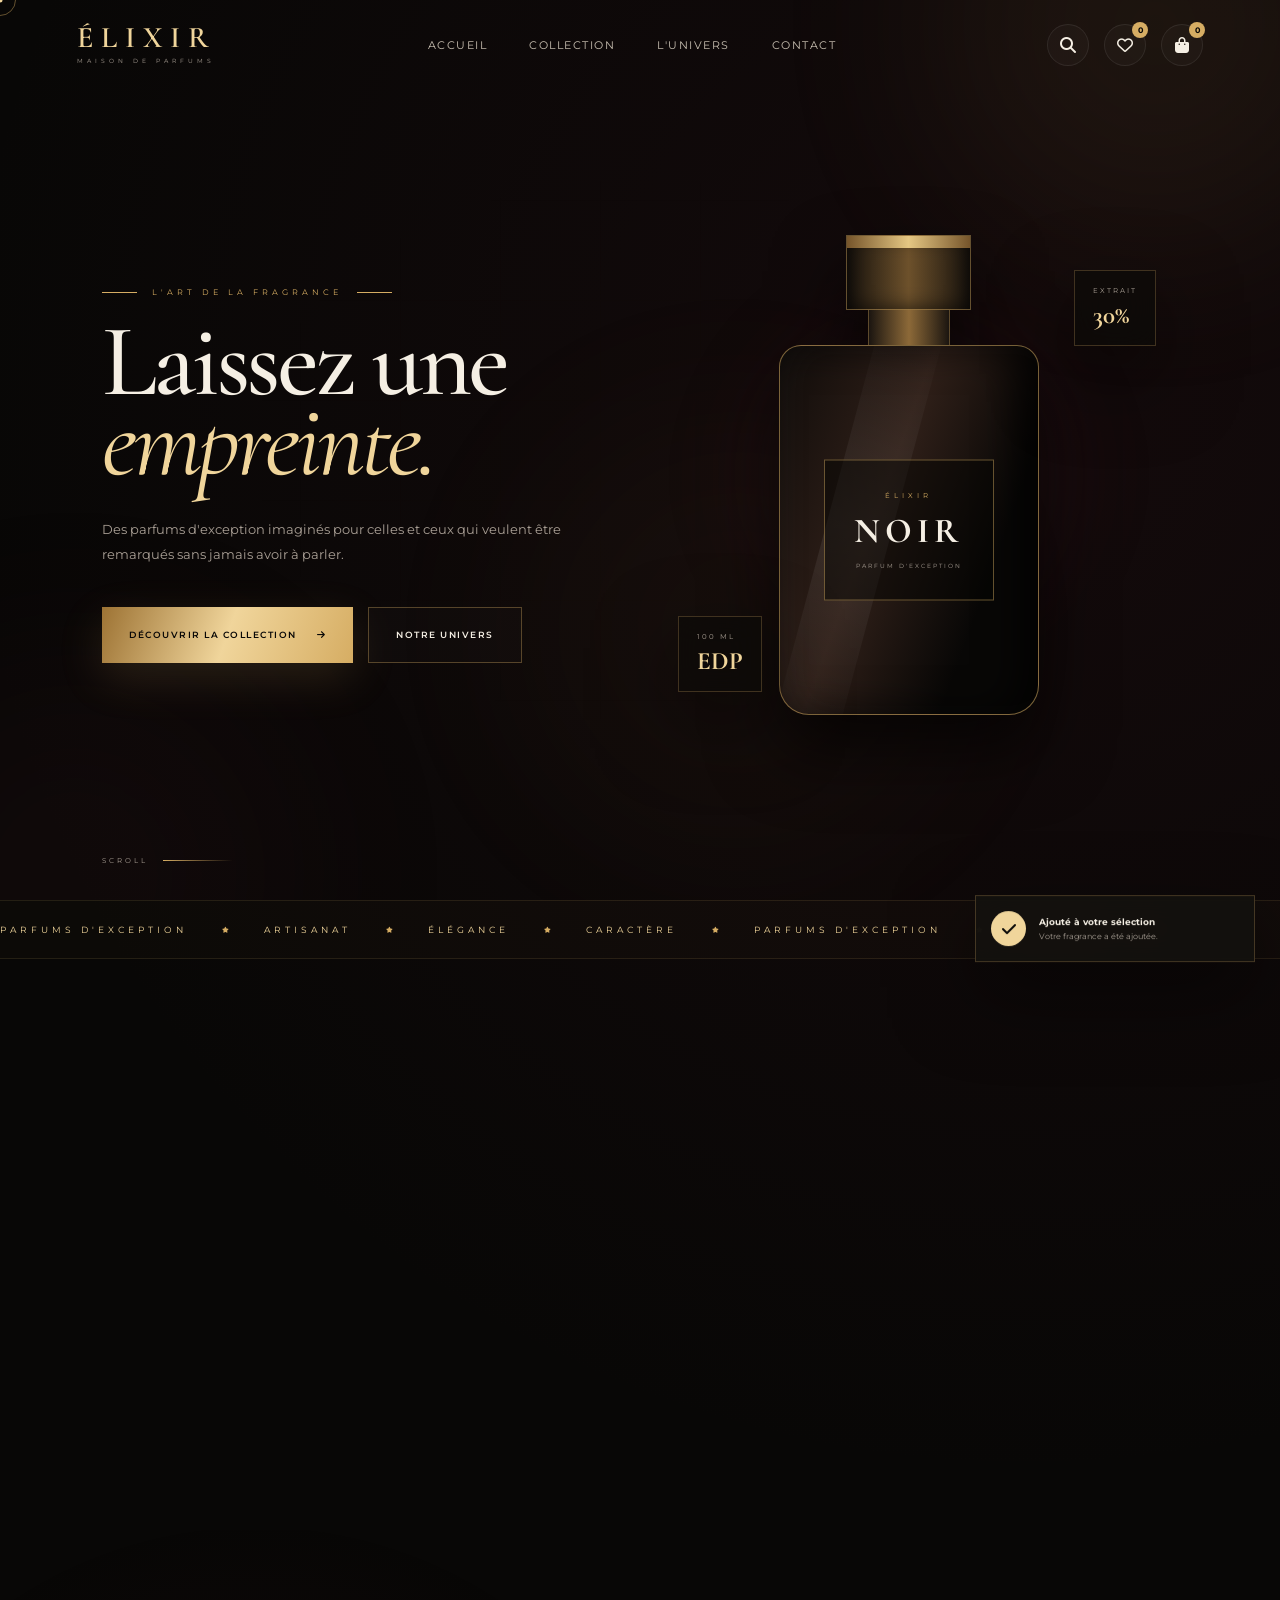
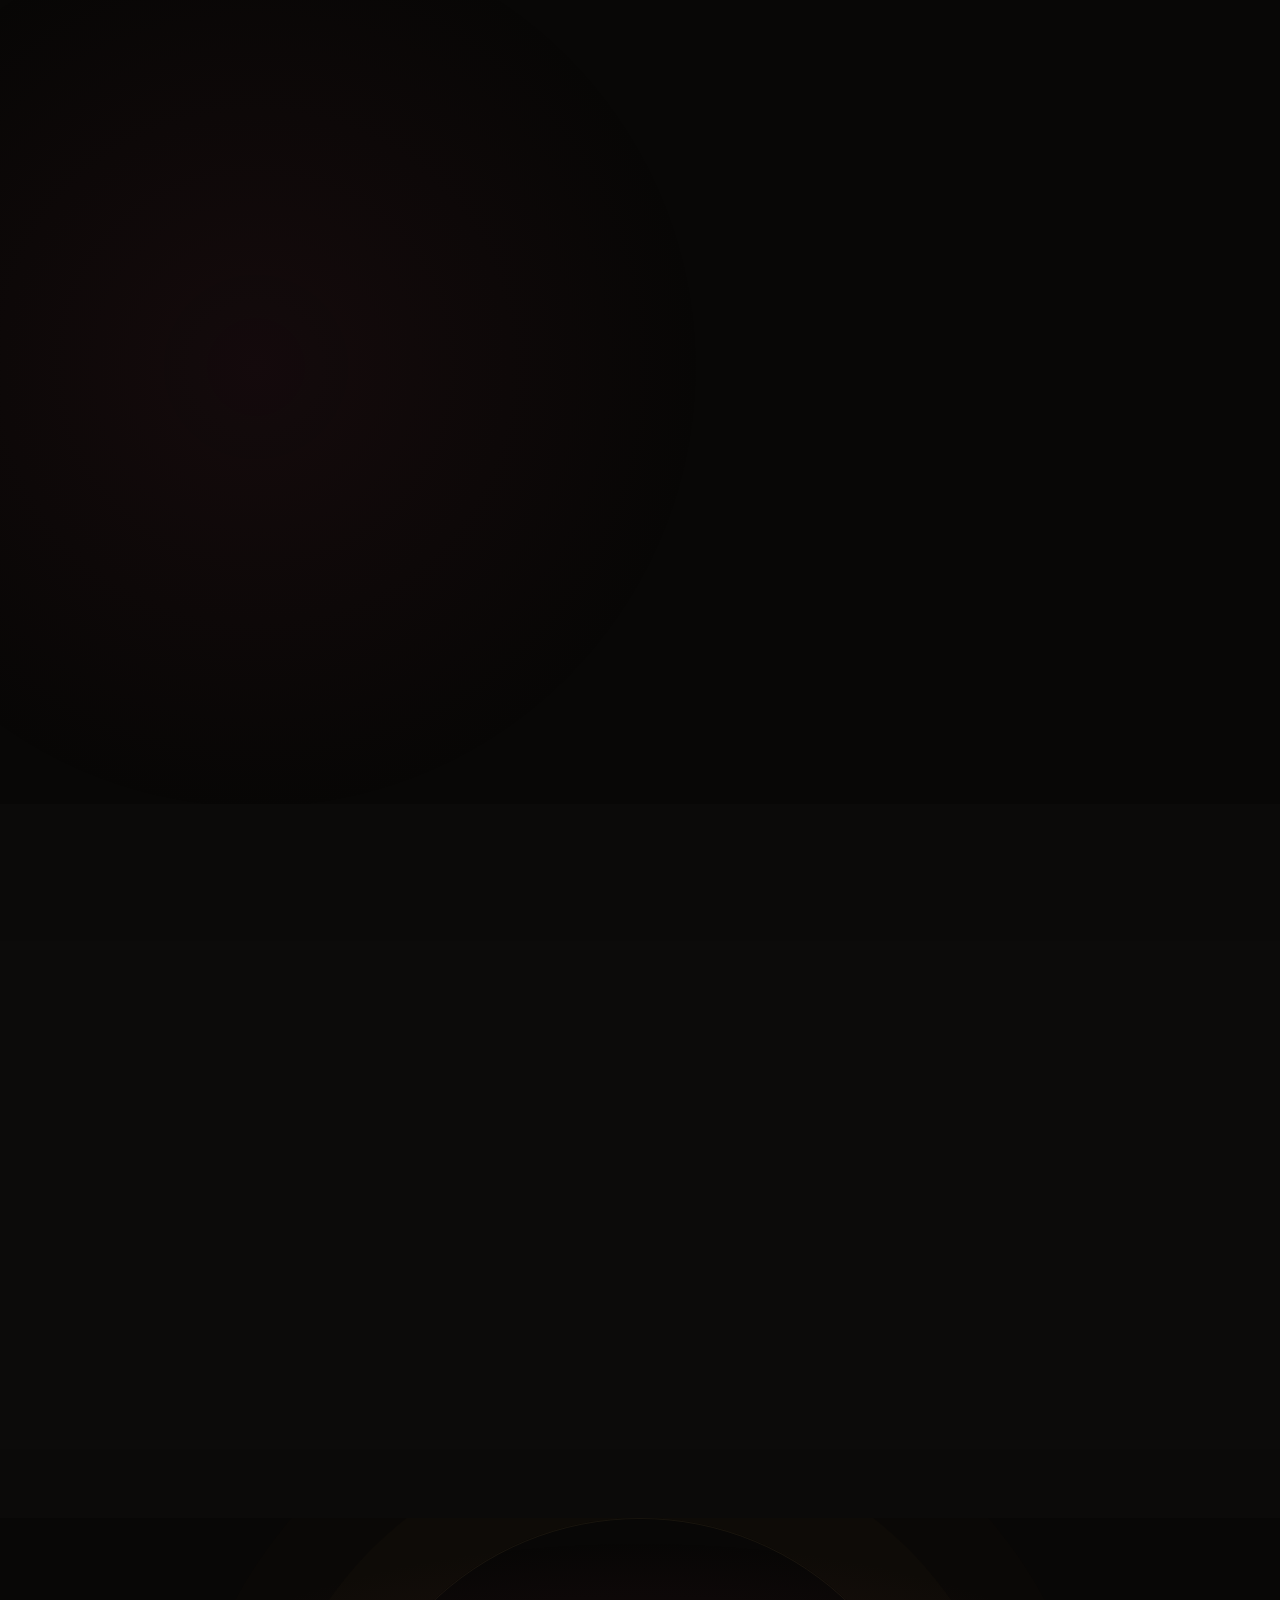
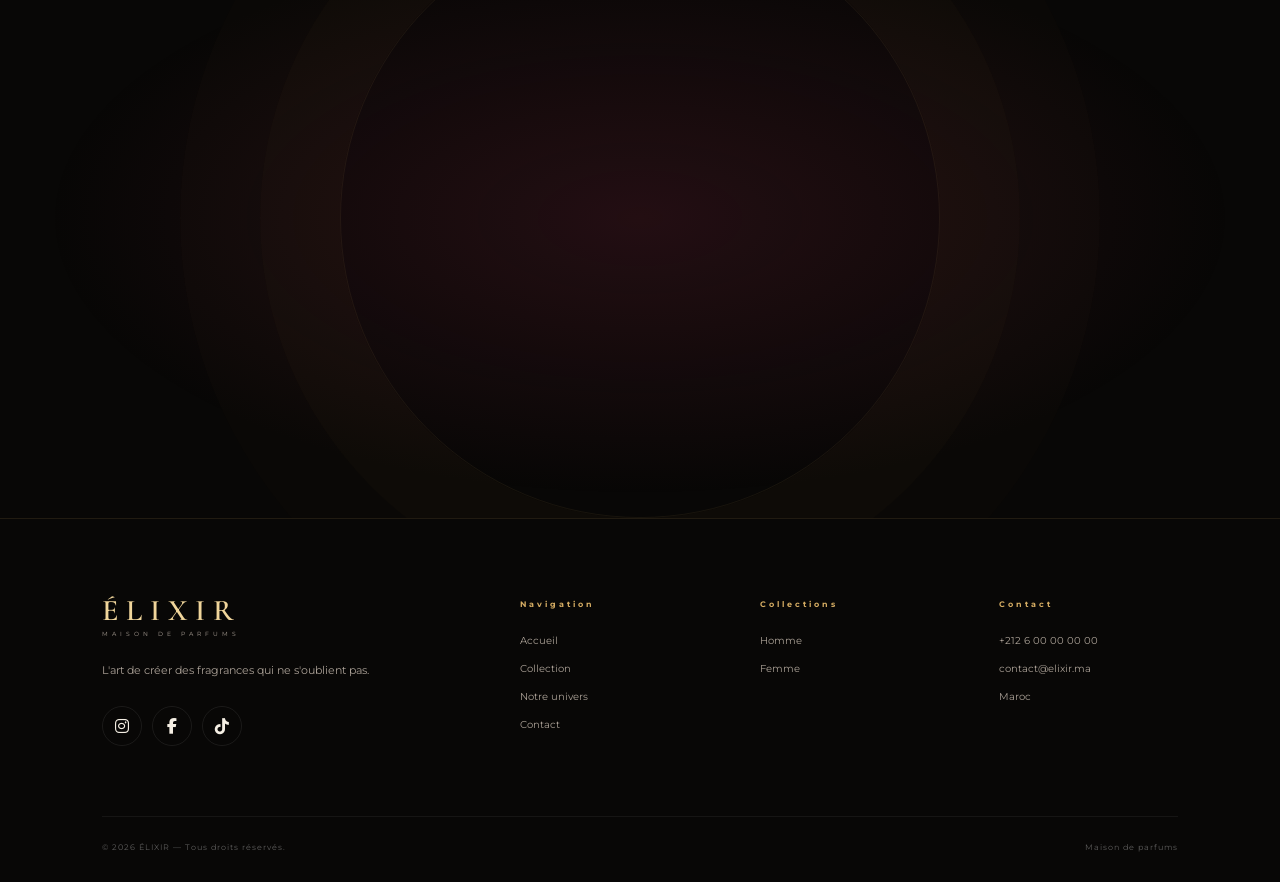
<file: index.html>
<!DOCTYPE html>
<html lang="fr">
<head>
    <meta charset="UTF-8">
    <meta name="viewport" content="width=device-width, initial-scale=1.0">

    <title>ÉLIXIR — Maison de Parfums</title>

    <meta
        name="description"
        content="ÉLIXIR — Maison de parfums d'exception pour homme, femme."
    >

    <link rel="preconnect" href="https://fonts.googleapis.com">
    <link rel="preconnect" href="https://fonts.gstatic.com" crossorigin>

    <link
        href="https://fonts.googleapis.com/css2?family=Cormorant+Garamond:wght@400;500;600;700&family=Montserrat:wght@300;400;500;600;700&display=swap"
        rel="stylesheet"
    >

    <link
        rel="stylesheet"
        href="https://cdnjs.cloudflare.com/ajax/libs/font-awesome/6.5.2/css/all.min.css"
    >

    <link rel="stylesheet" href="style.css">
</head>

<body>

<!-- =====================================================
     LOADER
===================================================== -->

<div class="loader" id="loader">
    <div class="loader-content">

        <div class="loader-logo">
            ÉLIXIR
        </div>

        <div class="loader-line">
            <span></span>
        </div>

        <p>MAISON DE PARFUMS</p>

    </div>
</div>

<!-- Sécurité : le site ne peut jamais rester bloqué
     sur le preload -->
<script>
(function () {
    function hideLoader() {
        var loader = document.getElementById("loader");

        if (loader) {
            loader.classList.add("hidden");
        }

        document.body.classList.remove("modal-open");
    }

    /* Retrait normal */
    if (document.readyState === "loading") {
        document.addEventListener("DOMContentLoaded", function () {
            setTimeout(hideLoader, 700);
        });
    } else {
        setTimeout(hideLoader, 700);
    }

    /* Sécurité absolue */
    setTimeout(hideLoader, 3000);
})();
</script>


<!-- =====================================================
     CURSOR
===================================================== -->

<div class="cursor"></div>
<div class="cursor-follower"></div>


<!-- =====================================================
     BACKGROUND EFFECTS
===================================================== -->

<div class="background-effects">
    <div class="gold-orb orb-1"></div>
    <div class="gold-orb orb-2"></div>
    <div class="gold-orb orb-3"></div>
</div>

<div class="particles" id="particles"></div>


<!-- =====================================================
     NAVBAR
===================================================== -->

<header class="navbar" id="navbar">

    <a href="#home" class="logo">
        <span>ÉLIXIR</span>
        <small>MAISON DE PARFUMS</small>
    </a>

    <nav class="nav-links">

        <a href="#home">Accueil</a>
        <a href="#collection">Collection</a>
        <a href="#univers">L'univers</a>
        <a href="#contact">Contact</a>

    </nav>

    <div class="nav-actions">

        <button class="nav-icon" id="searchBtn" aria-label="Recherche">
            <i class="fa-solid fa-magnifying-glass"></i>
        </button>

        <button class="nav-icon" id="favoritesBtn" aria-label="Favoris">
            <i class="fa-regular fa-heart"></i>
            <span class="counter" id="favoritesCount">0</span>
        </button>

        <button class="nav-icon" id="bagBtn" aria-label="Sélection">
            <i class="fa-solid fa-bag-shopping"></i>
            <span class="counter" id="bagCount">0</span>
        </button>

        <button class="mobile-menu-btn" id="mobileMenuBtn">
            <span></span>
            <span></span>
            <span></span>
        </button>

    </div>

</header>


<!-- =====================================================
     MOBILE MENU
===================================================== -->

<div class="mobile-menu" id="mobileMenu">

    <button class="mobile-close" id="mobileClose">
        <i class="fa-solid fa-xmark"></i>
    </button>

    <div class="mobile-menu-logo">
        ÉLIXIR
        <span>MAISON DE PARFUMS</span>
    </div>

    <nav>
        <a href="#home">Accueil</a>
        <a href="#collection">Collection</a>
        <a href="#univers">L'univers</a>
        <a href="#contact">Contact</a>
    </nav>

</div>


<!-- =====================================================
     SEARCH PANEL
===================================================== -->

<div class="search-panel" id="searchPanel">

    <button class="panel-close" id="searchClose">
        <i class="fa-solid fa-xmark"></i>
    </button>

    <div class="search-inner">

        <span>RECHERCHER</span>

        <div class="search-input-wrapper">

            <input
                type="text"
                id="searchInput"
                placeholder="Nom du parfum, note, collection..."
            >

            <i class="fa-solid fa-magnifying-glass"></i>

        </div>

        <div class="search-results" id="searchResults"></div>

    </div>

</div>


<!-- =====================================================
     HERO
===================================================== -->

<main>

<section class="hero" id="home">

    <div class="hero-grid"></div>

    <div class="hero-content">

        <div class="eyebrow">
            <span></span>
            L'ART DE LA FRAGRANCE
            <span></span>
        </div>

        <h1>
            Laissez une
            <em>empreinte.</em>
        </h1>

        <p class="hero-description">
            Des parfums d'exception imaginés pour celles et ceux
            qui veulent être remarqués sans jamais avoir à parler.
        </p>

        <div class="hero-buttons">

            <a href="#collection" class="btn btn-gold">
                <span>Découvrir la collection</span>
                <i class="fa-solid fa-arrow-right"></i>
            </a>

            <a href="#univers" class="btn btn-outline">
                <span>Notre univers</span>
            </a>

        </div>

    </div>


    <!-- HERO PERFUME -->

    <div class="hero-perfume">

        <div class="hero-glow"></div>

        <div class="floating-card card-top">
            <span>EXTRAIT</span>
            <strong>30%</strong>
        </div>

        <div class="perfume-bottle hero-bottle">

            <div class="bottle-cap">
                <div class="cap-top"></div>
            </div>

            <div class="bottle-neck"></div>

            <div class="bottle-body">

                <div class="bottle-reflection"></div>

                <div class="bottle-label">
                    <small>ÉLIXIR</small>
                    <strong>NOIR</strong>
                    <span>PARFUM D'EXCEPTION</span>
                </div>

            </div>

        </div>

        <div class="floating-card card-bottom">
            <span>100 ML</span>
            <strong>EDP</strong>
        </div>

    </div>


    <div class="hero-scroll">
        <span>SCROLL</span>
        <div class="scroll-line"></div>
    </div>

</section>


<!-- =====================================================
     MARQUE STRIP
===================================================== -->

<section class="marquee-section">

    <div class="marquee">

        <div class="marquee-content">

            <span>PARFUMS D'EXCEPTION</span>
            <i class="fa-solid fa-star"></i>

            <span>ARTISANAT</span>
            <i class="fa-solid fa-star"></i>

            <span>ÉLÉGANCE</span>
            <i class="fa-solid fa-star"></i>

            <span>CARACTÈRE</span>
            <i class="fa-solid fa-star"></i>

            <span>PARFUMS D'EXCEPTION</span>
            <i class="fa-solid fa-star"></i>

            <span>ARTISANAT</span>
            <i class="fa-solid fa-star"></i>

        </div>

    </div>

</section>


<!-- =====================================================
     COLLECTION
===================================================== -->

<section class="collection section" id="collection">

    <div class="section-header reveal">

        <div>
            <span class="section-kicker">LA COLLECTION</span>

            <h2>
                Trouvez votre
                <em>signature.</em>
            </h2>
        </div>

        <p>
            Une sélection de fragrances conçues autour de matières
            premières précieuses et de compositions contemporaines.
        </p>

    </div>


    <!-- FILTERS -->

    <div class="collection-controls reveal">

        <div class="filter-tabs">

            <button class="filter-btn active" data-filter="all">
                Tous
            </button>

            <button class="filter-btn" data-filter="homme">
                Homme
            </button>

            <button class="filter-btn" data-filter="femme">
                Femme
            </button>

        </div>

        <div class="collection-count">
            <span id="productCount">88</span>
            FRAGRANCES
        </div>

    </div>


    <!-- PRODUCTS -->

    <div class="products-grid" id="productsGrid"></div>

</section>


<!-- =====================================================
     FEATURED EXPERIENCE
===================================================== -->

<section class="experience section" id="univers">

    <div class="experience-image reveal">

        <div class="experience-bottle">

            <div class="exp-cap"></div>
            <div class="exp-neck"></div>

            <div class="exp-body">

                <div class="exp-label">
                    <small>ÉLIXIR</small>
                    <strong>AMBRE</strong>
                    <span>COLLECTION PRIVÉE</span>
                </div>

            </div>

        </div>

        <div class="experience-ring ring-one"></div>
        <div class="experience-ring ring-two"></div>

    </div>


    <div class="experience-content reveal">

        <span class="section-kicker">
            L'UNIVERS ÉLIXIR
        </span>

        <h2>
            Plus qu'un parfum.
            <em>Une présence.</em>
        </h2>

        <p>
            Chaque création ÉLIXIR raconte une histoire. Une rencontre
            entre des matières nobles, des accords inattendus et une
            vision moderne de la parfumerie.
        </p>

        <p>
            Nos fragrances sont pensées pour évoluer sur la peau,
            révéler différentes facettes et laisser derrière vous
            une signature mémorable.
        </p>

        <div class="experience-stats">

            <div>
                <strong>06</strong>
                <span>Fragrances</span>
            </div>

            <div>
                <strong>30%</strong>
                <span>Concentration</span>
            </div>

            <div>
                <strong>24H</strong>
                <span>Signature</span>
            </div>

        </div>

        <a href="#collection" class="text-link">
            Explorer les fragrances
            <i class="fa-solid fa-arrow-right"></i>
        </a>

    </div>

</section>


<!-- =====================================================
     NOTES SECTION
===================================================== -->

<section class="notes-section section">

    <div class="notes-header reveal">

        <span class="section-kicker">
            L'ALCHIMIE DES SENS
        </span>

        <h2>
            Des notes qui
            <em>racontent.</em>
        </h2>

    </div>

    <div class="notes-grid">

        <div class="note-card reveal">

            <div class="note-icon">
                <i class="fa-solid fa-leaf"></i>
            </div>

            <span>01</span>

            <h3>Notes de tête</h3>

            <p>
                La première impression. Fraîches, lumineuses et
                immédiatement captivantes.
            </p>

        </div>


        <div class="note-card reveal">

            <div class="note-icon">
                <i class="fa-solid fa-spa"></i>
            </div>

            <span>02</span>

            <h3>Notes de cœur</h3>

            <p>
                Le cœur de la fragrance. Floral, épicé ou fruité,
                il révèle sa véritable personnalité.
            </p>

        </div>


        <div class="note-card reveal">

            <div class="note-icon">
                <i class="fa-solid fa-tree"></i>
            </div>

            <span>03</span>

            <h3>Notes de fond</h3>

            <p>
                La trace laissée sur la peau. Bois, muscs,
                ambre et matières profondes.
            </p>

        </div>

    </div>

</section>


<!-- =====================================================
     CTA
===================================================== -->

<section class="cta-section">

    <div class="cta-decoration"></div>

    <div class="cta-content reveal">

        <span class="section-kicker">
            VOTRE PROCHAINE SIGNATURE
        </span>

        <h2>
            Quel parfum
            <em>vous ressemble ?</em>
        </h2>

        <p>
            Explorez notre collection et trouvez la fragrance
            qui deviendra votre signature.
        </p>

        <a href="#collection" class="btn btn-gold">
            <span>Explorer la collection</span>
            <i class="fa-solid fa-arrow-right"></i>
        </a>

    </div>

</section>


<!-- =====================================================
     FOOTER
===================================================== -->

<footer id="contact">

    <div class="footer-main">

        <div class="footer-brand">

            <a href="#home" class="logo">
                <span>ÉLIXIR</span>
                <small>MAISON DE PARFUMS</small>
            </a>

            <p>
                L'art de créer des fragrances qui ne s'oublient pas.
            </p>

            <div class="socials">

                <a href="#" aria-label="Instagram">
                    <i class="fa-brands fa-instagram"></i>
                </a>

                <a href="#" aria-label="Facebook">
                    <i class="fa-brands fa-facebook-f"></i>
                </a>

                <a href="#" aria-label="TikTok">
                    <i class="fa-brands fa-tiktok"></i>
                </a>

            </div>

        </div>


        <div class="footer-column">

            <h4>Navigation</h4>

            <a href="#home">Accueil</a>
            <a href="#collection">Collection</a>
            <a href="#univers">Notre univers</a>
            <a href="#contact">Contact</a>

        </div>


        <div class="footer-column">

            <h4>Collections</h4>

            <a href="#collection">Homme</a>
            <a href="#collection">Femme</a>

        </div>


        <div class="footer-column">

            <h4>Contact</h4>

            <a href="tel:+212600000000">
                +212 6 00 00 00 00
            </a>

            <a href="mailto:contact@elixir.ma">
                contact@elixir.ma
            </a>

            <span>Maroc</span>

        </div>

    </div>


    <div class="footer-bottom">

        <span>
            © 2026 ÉLIXIR — Tous droits réservés.
        </span>

        <span>
            Maison de parfums
        </span>

    </div>

</footer>

</main>


<!-- =====================================================
     PRODUCT MODAL
===================================================== -->

<div class="product-modal" id="productModal">

    <div class="modal-overlay" id="modalOverlay"></div>

    <div class="modal-container">

        <button class="modal-close" id="modalClose">
            <i class="fa-solid fa-xmark"></i>
        </button>

        <div class="modal-product-image">

            <div class="modal-bottle" id="modalBottle">

                <div class="modal-cap"></div>
                <div class="modal-neck"></div>

                <div class="modal-body">

                    <div class="modal-label">

                        <small>ÉLIXIR</small>
                        <strong id="modalBottleName">
                            NOIR
                        </strong>

                    </div>

                </div>

            </div>

        </div>


        <div class="modal-product-info">

            <span class="modal-category" id="modalCategory">
                HOMME
            </span>

            <h2 id="modalTitle">
                Noir Élégance
            </h2>

            <p class="modal-tagline" id="modalTagline">
                L'obscurité devient lumière.
            </p>


            <div class="modal-price">

                <strong id="modalPrice">
                    790 DH
                </strong>

                <span>Eau de parfum</span>

            </div>


            <p class="modal-description" id="modalDescription">
                Une fragrance intense et mystérieuse.
            </p>


            <!-- NOTES -->

            <div class="modal-notes">

                <div class="modal-note">

                    <span>TOP</span>

                    <strong id="modalTop">
                        Bergamote
                    </strong>

                </div>

                <div class="modal-note">

                    <span>COEUR</span>

                    <strong id="modalHeart">
                        Iris
                    </strong>

                </div>

                <div class="modal-note">

                    <span>FOND</span>

                    <strong id="modalBase">
                        Oud
                    </strong>

                </div>

            </div>


            <!-- SIZE -->

            <div class="size-section">

                <span class="option-label">
                    FORMAT
                </span>

                <div class="size-options">

                    <button class="size-btn" data-size="30" data-price="490">
                        <span>30 ML</span>
                        <strong>490 DH</strong>
                    </button>

                    <button class="size-btn active" data-size="50" data-price="640">
                        <span>50 ML</span>
                        <strong>640 DH</strong>
                    </button>

                    <button class="size-btn" data-size="100" data-price="790">
                        <span>100 ML</span>
                        <strong>790 DH</strong>
                    </button>

                </div>

            </div>


            <!-- QUANTITY -->

            <div class="quantity-section">

                <span class="option-label">
                    QUANTITÉ
                </span>

                <div class="quantity">

                    <button id="minusQty">
                        <i class="fa-solid fa-minus"></i>
                    </button>

                    <span id="quantityValue">1</span>

                    <button id="plusQty">
                        <i class="fa-solid fa-plus"></i>
                    </button>

                </div>

            </div>


            <div class="modal-actions">

                <button class="modal-add" id="modalAdd">

                    <i class="fa-solid fa-bag-shopping"></i>

                    <span>
                        Ajouter à ma sélection
                    </span>

                </button>

                <button class="modal-favorite" id="modalFavorite">

                    <i class="fa-regular fa-heart"></i>

                </button>

            </div>


            <button class="whatsapp-order" id="whatsappOrder">

                <i class="fa-brands fa-whatsapp"></i>

                Commander sur WhatsApp

            </button>

        </div>

    </div>

</div>


<!-- =====================================================
     BAG DRAWER
===================================================== -->

<div class="drawer-overlay" id="drawerOverlay"></div>

<aside class="bag-drawer" id="bagDrawer">

    <div class="drawer-header">

        <div>
            <span>MA SÉLECTION</span>
            <h3>Vos parfums</h3>
        </div>

        <button id="drawerClose">
            <i class="fa-solid fa-xmark"></i>
        </button>

    </div>


    <div class="bag-items" id="bagItems">

        <div class="empty-bag">

            <i class="fa-solid fa-spray-can-sparkles"></i>

            <h4>Votre sélection est vide</h4>

            <p>
                Ajoutez vos fragrances préférées
                pour préparer votre commande.
            </p>

            <button class="btn btn-gold" id="emptyBagBtn">
                Découvrir les parfums
            </button>

        </div>

    </div>


    <div class="drawer-footer">

        <div class="drawer-total">

            <span>Total estimé</span>

            <strong id="bagTotal">
                0 DH
            </strong>

        </div>

        <button class="drawer-whatsapp" id="drawerWhatsapp">

            <i class="fa-brands fa-whatsapp"></i>

            Commander sur WhatsApp

        </button>

    </div>

</aside>


<!-- =====================================================
     TOAST
===================================================== -->

<div class="toast" id="toast">

    <div class="toast-icon">
        <i class="fa-solid fa-check"></i>
    </div>

    <div>
        <strong>Ajouté à votre sélection</strong>
        <span>Votre fragrance a été ajoutée.</span>
    </div>

</div>


<script src="script.js"></script>

</body>
</html>
</file>
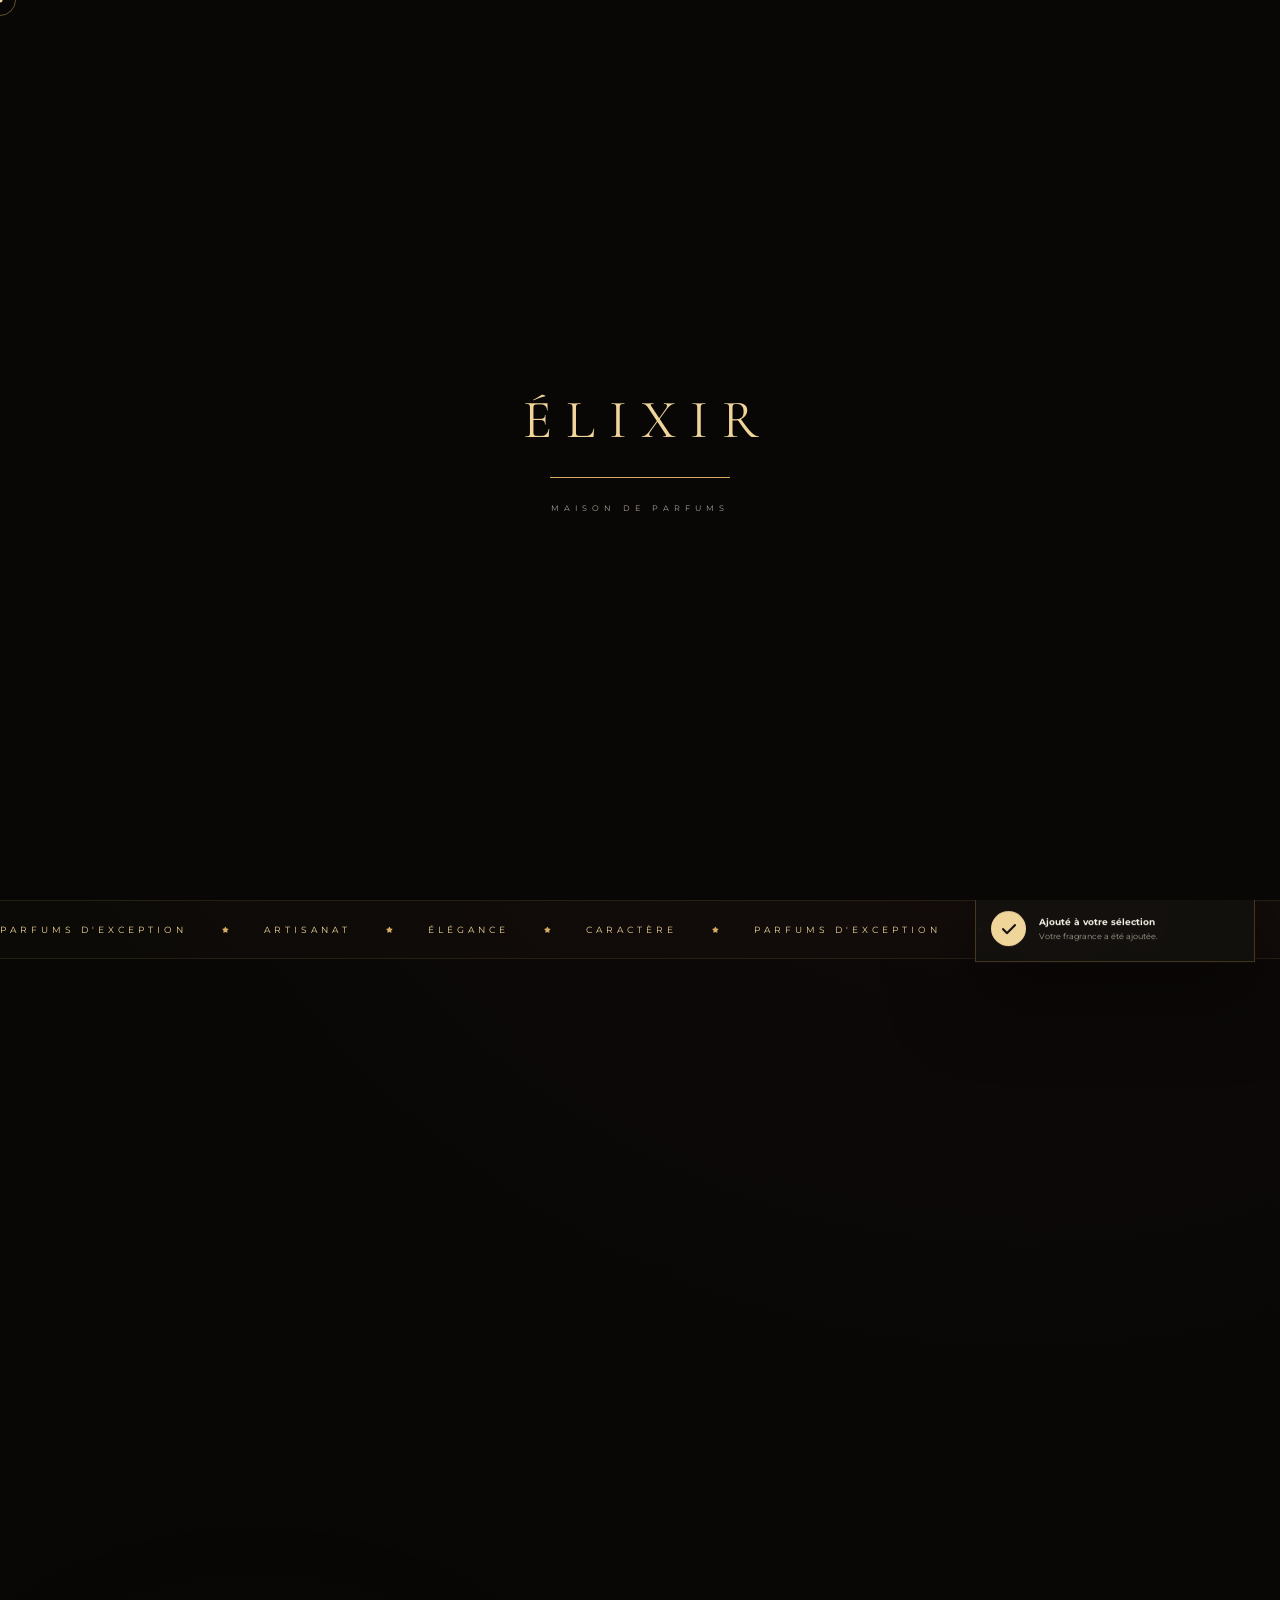
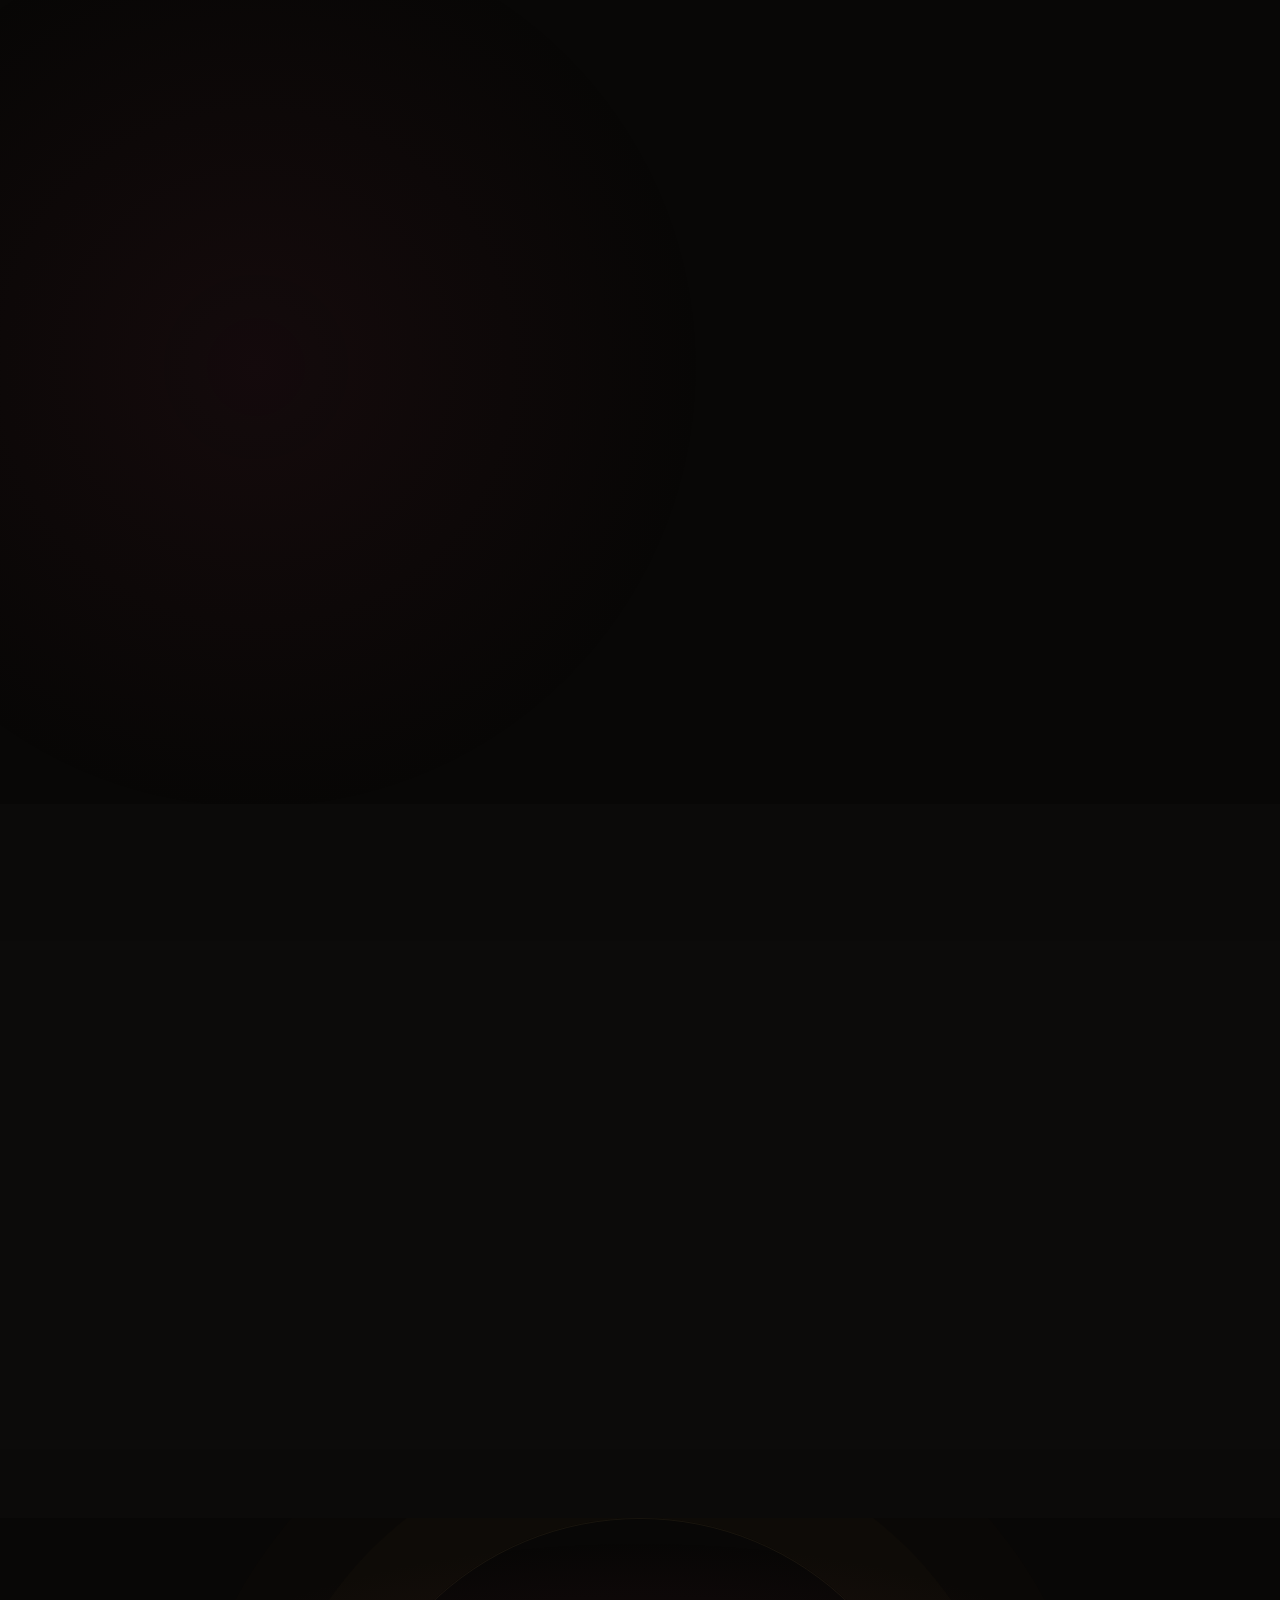
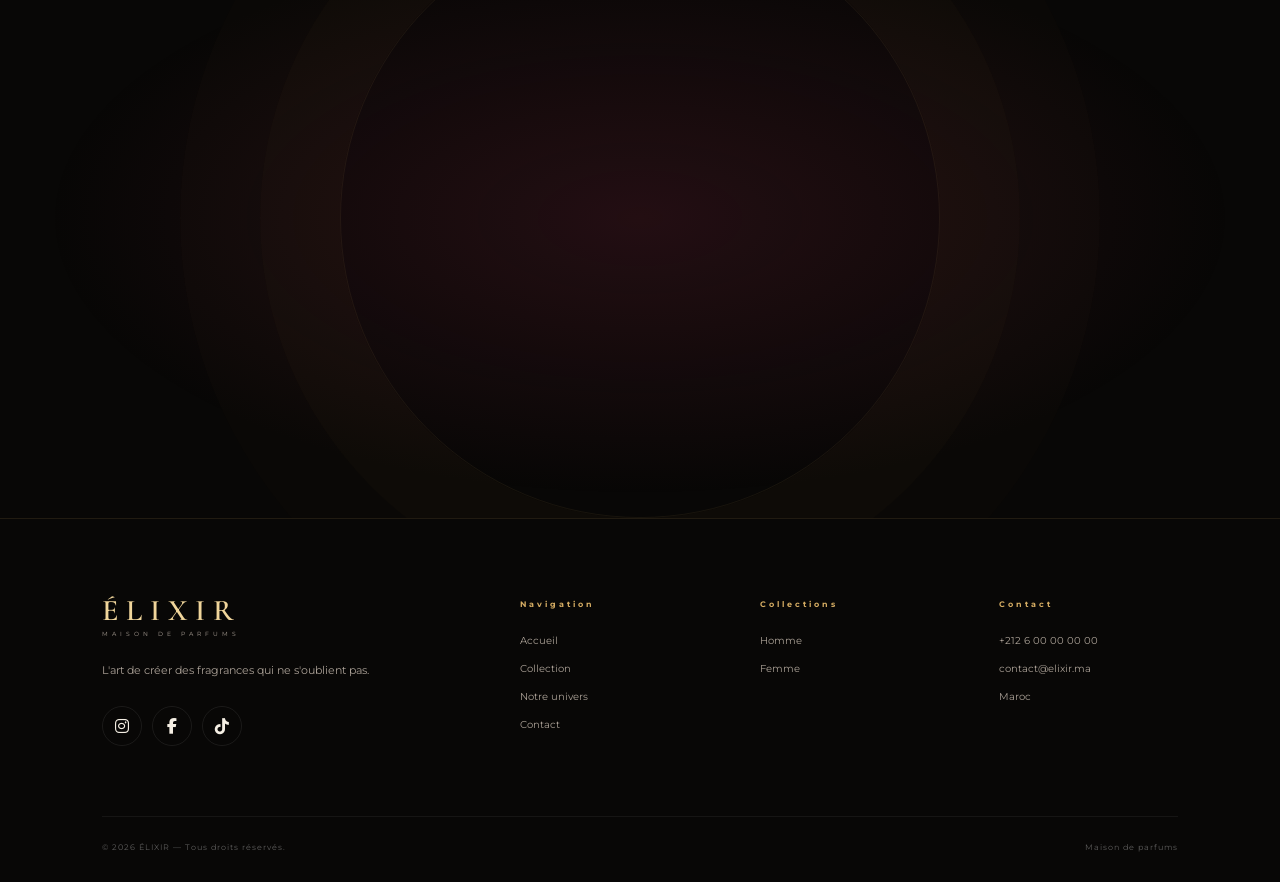
<file: index (1).html>
<!DOCTYPE html>
<html lang="fr">
<head>
    <meta charset="UTF-8">
    <meta name="viewport" content="width=device-width, initial-scale=1.0">

    <title>ÉLIXIR — Maison de Parfums</title>

    <meta
        name="description"
        content="ÉLIXIR — Maison de parfums d'exception pour homme, femme."
    >

    <link rel="preconnect" href="https://fonts.googleapis.com">
    <link rel="preconnect" href="https://fonts.gstatic.com" crossorigin>

    <link
        href="https://fonts.googleapis.com/css2?family=Cormorant+Garamond:wght@400;500;600;700&family=Montserrat:wght@300;400;500;600;700&display=swap"
        rel="stylesheet"
    >

    <link
        rel="stylesheet"
        href="https://cdnjs.cloudflare.com/ajax/libs/font-awesome/6.5.2/css/all.min.css"
    >

    <link rel="stylesheet" href="style.css">
</head>

<body>

<!-- =====================================================
     LOADER
===================================================== -->

<div class="loader" id="loader">
    <div class="loader-content">
        <div class="loader-logo">ÉLIXIR</div>
        <div class="loader-line">
            <span></span>
        </div>
        <p>MAISON DE PARFUMS</p>
    </div>
</div>


<!-- =====================================================
     CURSOR
===================================================== -->

<div class="cursor"></div>
<div class="cursor-follower"></div>


<!-- =====================================================
     BACKGROUND EFFECTS
===================================================== -->

<div class="background-effects">
    <div class="gold-orb orb-1"></div>
    <div class="gold-orb orb-2"></div>
    <div class="gold-orb orb-3"></div>
</div>

<div class="particles" id="particles"></div>


<!-- =====================================================
     NAVBAR
===================================================== -->

<header class="navbar" id="navbar">

    <a href="#home" class="logo">
        <span>ÉLIXIR</span>
        <small>MAISON DE PARFUMS</small>
    </a>

    <nav class="nav-links">

        <a href="#home">Accueil</a>
        <a href="#collection">Collection</a>
        <a href="#univers">L'univers</a>
        <a href="#contact">Contact</a>

    </nav>

    <div class="nav-actions">

        <button class="nav-icon" id="searchBtn" aria-label="Recherche">
            <i class="fa-solid fa-magnifying-glass"></i>
        </button>

        <button class="nav-icon" id="favoritesBtn" aria-label="Favoris">
            <i class="fa-regular fa-heart"></i>
            <span class="counter" id="favoritesCount">0</span>
        </button>

        <button class="nav-icon" id="bagBtn" aria-label="Sélection">
            <i class="fa-solid fa-bag-shopping"></i>
            <span class="counter" id="bagCount">0</span>
        </button>

        <button class="mobile-menu-btn" id="mobileMenuBtn">
            <span></span>
            <span></span>
            <span></span>
        </button>

    </div>

</header>


<!-- =====================================================
     MOBILE MENU
===================================================== -->

<div class="mobile-menu" id="mobileMenu">

    <button class="mobile-close" id="mobileClose">
        <i class="fa-solid fa-xmark"></i>
    </button>

    <div class="mobile-menu-logo">
        ÉLIXIR
        <span>MAISON DE PARFUMS</span>
    </div>

    <nav>
        <a href="#home">Accueil</a>
        <a href="#collection">Collection</a>
        <a href="#univers">L'univers</a>
        <a href="#contact">Contact</a>
    </nav>

</div>


<!-- =====================================================
     SEARCH PANEL
===================================================== -->

<div class="search-panel" id="searchPanel">

    <button class="panel-close" id="searchClose">
        <i class="fa-solid fa-xmark"></i>
    </button>

    <div class="search-inner">

        <span>RECHERCHER</span>

        <div class="search-input-wrapper">

            <input
                type="text"
                id="searchInput"
                placeholder="Nom du parfum, note, collection..."
            >

            <i class="fa-solid fa-magnifying-glass"></i>

        </div>

        <div class="search-results" id="searchResults"></div>

    </div>

</div>


<!-- =====================================================
     HERO
===================================================== -->

<main>

<section class="hero" id="home">

    <div class="hero-grid"></div>

    <div class="hero-content">

        <div class="eyebrow">
            <span></span>
            L'ART DE LA FRAGRANCE
            <span></span>
        </div>

        <h1>
            Laissez une
            <em>empreinte.</em>
        </h1>

        <p class="hero-description">
            Des parfums d'exception imaginés pour celles et ceux
            qui veulent être remarqués sans jamais avoir à parler.
        </p>

        <div class="hero-buttons">

            <a href="#collection" class="btn btn-gold">
                <span>Découvrir la collection</span>
                <i class="fa-solid fa-arrow-right"></i>
            </a>

            <a href="#univers" class="btn btn-outline">
                <span>Notre univers</span>
            </a>

        </div>

    </div>


    <!-- HERO PERFUME -->

    <div class="hero-perfume">

        <div class="hero-glow"></div>

        <div class="floating-card card-top">
            <span>EXTRAIT</span>
            <strong>30%</strong>
        </div>

        <div class="perfume-bottle hero-bottle">

            <div class="bottle-cap">
                <div class="cap-top"></div>
            </div>

            <div class="bottle-neck"></div>

            <div class="bottle-body">

                <div class="bottle-reflection"></div>

                <div class="bottle-label">
                    <small>ÉLIXIR</small>
                    <strong>NOIR</strong>
                    <span>PARFUM D'EXCEPTION</span>
                </div>

            </div>

        </div>

        <div class="floating-card card-bottom">
            <span>100 ML</span>
            <strong>EDP</strong>
        </div>

    </div>


    <div class="hero-scroll">
        <span>SCROLL</span>
        <div class="scroll-line"></div>
    </div>

</section>


<!-- =====================================================
     MARQUE STRIP
===================================================== -->

<section class="marquee-section">

    <div class="marquee">

        <div class="marquee-content">

            <span>PARFUMS D'EXCEPTION</span>
            <i class="fa-solid fa-star"></i>

            <span>ARTISANAT</span>
            <i class="fa-solid fa-star"></i>

            <span>ÉLÉGANCE</span>
            <i class="fa-solid fa-star"></i>

            <span>CARACTÈRE</span>
            <i class="fa-solid fa-star"></i>

            <span>PARFUMS D'EXCEPTION</span>
            <i class="fa-solid fa-star"></i>

            <span>ARTISANAT</span>
            <i class="fa-solid fa-star"></i>

        </div>

    </div>

</section>


<!-- =====================================================
     COLLECTION
===================================================== -->

<section class="collection section" id="collection">

    <div class="section-header reveal">

        <div>
            <span class="section-kicker">LA COLLECTION</span>

            <h2>
                Trouvez votre
                <em>signature.</em>
            </h2>
        </div>

        <p>
            Une sélection de fragrances conçues autour de matières
            premières précieuses et de compositions contemporaines.
        </p>

    </div>


    <!-- FILTERS -->

    <div class="collection-controls reveal">

        <div class="filter-tabs">

            <button class="filter-btn active" data-filter="all">
                Tous
            </button>

            <button class="filter-btn" data-filter="homme">
                Homme
            </button>

            <button class="filter-btn" data-filter="femme">
                Femme
            </button>

        </div>

        <div class="collection-count">
            <span id="productCount">88</span>
            FRAGRANCES
        </div>

    </div>


    <!-- PRODUCTS -->

    <div class="products-grid" id="productsGrid"></div>

</section>


<!-- =====================================================
     FEATURED EXPERIENCE
===================================================== -->

<section class="experience section" id="univers">

    <div class="experience-image reveal">

        <div class="experience-bottle">

            <div class="exp-cap"></div>
            <div class="exp-neck"></div>

            <div class="exp-body">

                <div class="exp-label">
                    <small>ÉLIXIR</small>
                    <strong>AMBRE</strong>
                    <span>COLLECTION PRIVÉE</span>
                </div>

            </div>

        </div>

        <div class="experience-ring ring-one"></div>
        <div class="experience-ring ring-two"></div>

    </div>


    <div class="experience-content reveal">

        <span class="section-kicker">
            L'UNIVERS ÉLIXIR
        </span>

        <h2>
            Plus qu'un parfum.
            <em>Une présence.</em>
        </h2>

        <p>
            Chaque création ÉLIXIR raconte une histoire. Une rencontre
            entre des matières nobles, des accords inattendus et une
            vision moderne de la parfumerie.
        </p>

        <p>
            Nos fragrances sont pensées pour évoluer sur la peau,
            révéler différentes facettes et laisser derrière vous
            une signature mémorable.
        </p>

        <div class="experience-stats">

            <div>
                <strong>06</strong>
                <span>Fragrances</span>
            </div>

            <div>
                <strong>30%</strong>
                <span>Concentration</span>
            </div>

            <div>
                <strong>24H</strong>
                <span>Signature</span>
            </div>

        </div>

        <a href="#collection" class="text-link">
            Explorer les fragrances
            <i class="fa-solid fa-arrow-right"></i>
        </a>

    </div>

</section>


<!-- =====================================================
     NOTES SECTION
===================================================== -->

<section class="notes-section section">

    <div class="notes-header reveal">

        <span class="section-kicker">
            L'ALCHIMIE DES SENS
        </span>

        <h2>
            Des notes qui
            <em>racontent.</em>
        </h2>

    </div>

    <div class="notes-grid">

        <div class="note-card reveal">

            <div class="note-icon">
                <i class="fa-solid fa-leaf"></i>
            </div>

            <span>01</span>

            <h3>Notes de tête</h3>

            <p>
                La première impression. Fraîches, lumineuses et
                immédiatement captivantes.
            </p>

        </div>


        <div class="note-card reveal">

            <div class="note-icon">
                <i class="fa-solid fa-spa"></i>
            </div>

            <span>02</span>

            <h3>Notes de cœur</h3>

            <p>
                Le cœur de la fragrance. Floral, épicé ou fruité,
                il révèle sa véritable personnalité.
            </p>

        </div>


        <div class="note-card reveal">

            <div class="note-icon">
                <i class="fa-solid fa-tree"></i>
            </div>

            <span>03</span>

            <h3>Notes de fond</h3>

            <p>
                La trace laissée sur la peau. Bois, muscs,
                ambre et matières profondes.
            </p>

        </div>

    </div>

</section>


<!-- =====================================================
     CTA
===================================================== -->

<section class="cta-section">

    <div class="cta-decoration"></div>

    <div class="cta-content reveal">

        <span class="section-kicker">
            VOTRE PROCHAINE SIGNATURE
        </span>

        <h2>
            Quel parfum
            <em>vous ressemble ?</em>
        </h2>

        <p>
            Explorez notre collection et trouvez la fragrance
            qui deviendra votre signature.
        </p>

        <a href="#collection" class="btn btn-gold">
            <span>Explorer la collection</span>
            <i class="fa-solid fa-arrow-right"></i>
        </a>

    </div>

</section>


<!-- =====================================================
     FOOTER
===================================================== -->

<footer id="contact">

    <div class="footer-main">

        <div class="footer-brand">

            <a href="#home" class="logo">
                <span>ÉLIXIR</span>
                <small>MAISON DE PARFUMS</small>
            </a>

            <p>
                L'art de créer des fragrances qui ne s'oublient pas.
            </p>

            <div class="socials">

                <a href="#" aria-label="Instagram">
                    <i class="fa-brands fa-instagram"></i>
                </a>

                <a href="#" aria-label="Facebook">
                    <i class="fa-brands fa-facebook-f"></i>
                </a>

                <a href="#" aria-label="TikTok">
                    <i class="fa-brands fa-tiktok"></i>
                </a>

            </div>

        </div>


        <div class="footer-column">

            <h4>Navigation</h4>

            <a href="#home">Accueil</a>
            <a href="#collection">Collection</a>
            <a href="#univers">Notre univers</a>
            <a href="#contact">Contact</a>

        </div>


        <div class="footer-column">

            <h4>Collections</h4>

            <a href="#collection">Homme</a>
            <a href="#collection">Femme</a>

        </div>


        <div class="footer-column">

            <h4>Contact</h4>

            <a href="tel:+212600000000">
                +212 6 00 00 00 00
            </a>

            <a href="mailto:contact@elixir.ma">
                contact@elixir.ma
            </a>

            <span>Maroc</span>

        </div>

    </div>


    <div class="footer-bottom">

        <span>
            © 2026 ÉLIXIR — Tous droits réservés.
        </span>

        <span>
            Maison de parfums
        </span>

    </div>

</footer>

</main>


<!-- =====================================================
     PRODUCT MODAL
===================================================== -->

<div class="product-modal" id="productModal">

    <div class="modal-overlay" id="modalOverlay"></div>

    <div class="modal-container">

        <button class="modal-close" id="modalClose">
            <i class="fa-solid fa-xmark"></i>
        </button>

        <div class="modal-product-image">

            <div class="modal-bottle" id="modalBottle">

                <div class="modal-cap"></div>
                <div class="modal-neck"></div>

                <div class="modal-body">

                    <div class="modal-label">

                        <small>ÉLIXIR</small>
                        <strong id="modalBottleName">
                            NOIR
                        </strong>

                    </div>

                </div>

            </div>

        </div>


        <div class="modal-product-info">

            <span class="modal-category" id="modalCategory">
                HOMME
            </span>

            <h2 id="modalTitle">
                Noir Élégance
            </h2>

            <p class="modal-tagline" id="modalTagline">
                L'obscurité devient lumière.
            </p>


            <div class="modal-price">

                <strong id="modalPrice">
                    790 DH
                </strong>

                <span>Eau de parfum</span>

            </div>


            <p class="modal-description" id="modalDescription">
                Une fragrance intense et mystérieuse.
            </p>


            <!-- NOTES -->

            <div class="modal-notes">

                <div class="modal-note">

                    <span>TOP</span>

                    <strong id="modalTop">
                        Bergamote
                    </strong>

                </div>

                <div class="modal-note">

                    <span>COEUR</span>

                    <strong id="modalHeart">
                        Iris
                    </strong>

                </div>

                <div class="modal-note">

                    <span>FOND</span>

                    <strong id="modalBase">
                        Oud
                    </strong>

                </div>

            </div>


            <!-- SIZE -->

            <div class="size-section">

                <span class="option-label">
                    FORMAT
                </span>

                <div class="size-options">

                    <button class="size-btn" data-size="30" data-price="490">
                        <span>30 ML</span>
                        <strong>490 DH</strong>
                    </button>

                    <button class="size-btn active" data-size="50" data-price="640">
                        <span>50 ML</span>
                        <strong>640 DH</strong>
                    </button>

                    <button class="size-btn" data-size="100" data-price="790">
                        <span>100 ML</span>
                        <strong>790 DH</strong>
                    </button>

                </div>

            </div>


            <!-- QUANTITY -->

            <div class="quantity-section">

                <span class="option-label">
                    QUANTITÉ
                </span>

                <div class="quantity">

                    <button id="minusQty">
                        <i class="fa-solid fa-minus"></i>
                    </button>

                    <span id="quantityValue">1</span>

                    <button id="plusQty">
                        <i class="fa-solid fa-plus"></i>
                    </button>

                </div>

            </div>


            <div class="modal-actions">

                <button class="modal-add" id="modalAdd">

                    <i class="fa-solid fa-bag-shopping"></i>

                    <span>
                        Ajouter à ma sélection
                    </span>

                </button>

                <button class="modal-favorite" id="modalFavorite">

                    <i class="fa-regular fa-heart"></i>

                </button>

            </div>


            <button class="whatsapp-order" id="whatsappOrder">

                <i class="fa-brands fa-whatsapp"></i>

                Commander sur WhatsApp

            </button>

        </div>

    </div>

</div>


<!-- =====================================================
     BAG DRAWER
===================================================== -->

<div class="drawer-overlay" id="drawerOverlay"></div>

<aside class="bag-drawer" id="bagDrawer">

    <div class="drawer-header">

        <div>
            <span>MA SÉLECTION</span>
            <h3>Vos parfums</h3>
        </div>

        <button id="drawerClose">
            <i class="fa-solid fa-xmark"></i>
        </button>

    </div>


    <div class="bag-items" id="bagItems">

        <div class="empty-bag">

            <i class="fa-solid fa-spray-can-sparkles"></i>

            <h4>Votre sélection est vide</h4>

            <p>
                Ajoutez vos fragrances préférées
                pour préparer votre commande.
            </p>

            <button class="btn btn-gold" id="emptyBagBtn">
                Découvrir les parfums
            </button>

        </div>

    </div>


    <div class="drawer-footer">

        <div class="drawer-total">

            <span>Total estimé</span>

            <strong id="bagTotal">
                0 DH
            </strong>

        </div>

        <button class="drawer-whatsapp" id="drawerWhatsapp">

            <i class="fa-brands fa-whatsapp"></i>

            Commander sur WhatsApp

        </button>

    </div>

</aside>


<!-- =====================================================
     TOAST
===================================================== -->

<div class="toast" id="toast">

    <div class="toast-icon">
        <i class="fa-solid fa-check"></i>
    </div>

    <div>
        <strong>Ajouté à votre sélection</strong>
        <span>Votre fragrance a été ajoutée.</span>
    </div>

</div>


<script src="script.js"></script>

</body>
</html>
</file>
<file: style.css>
/* =====================================================
   ÉLIXIR — LUXURY PERFUME WEBSITE
   STYLE.CSS
===================================================== */


/* =====================================================
   VARIABLES
===================================================== */

:root {

    --black: #080706;
    --black-2: #0e0c0a;
    --black-3: #15110d;

    --gold: #d6ad63;
    --gold-light: #f0d59b;
    --gold-dark: #9d7334;

    --cream: #f5efe4;
    --cream-dark: #c9c0b2;

    --wine: #571d2b;
    --wine-light: #7b3042;

    --white: #ffffff;

    --text: #f5efe4;
    --text-muted: #aaa096;

    --border: rgba(214, 173, 99, 0.22);

    --glass: rgba(255,255,255,0.045);

    --shadow:
        0 30px 80px rgba(0,0,0,0.5);

    --gold-shadow:
        0 15px 50px rgba(214,173,99,0.16);

    --transition:
        cubic-bezier(.22,1,.36,1);

}


/* =====================================================
   RESET
===================================================== */

* {
    margin: 0;
    padding: 0;
    box-sizing: border-box;
}

html {
    scroll-behavior: smooth;
}

body {

    background:
        radial-gradient(
            circle at 80% 10%,
            rgba(87,29,43,0.15),
            transparent 28%
        ),
        var(--black);

    color: var(--text);

    font-family:
        "Montserrat",
        sans-serif;

    overflow-x: hidden;

}

body.modal-open,
body.drawer-open,
body.menu-open {
    overflow: hidden;
}

button,
input {
    font: inherit;
}

button {
    border: none;
    cursor: pointer;
}

a {
    color: inherit;
    text-decoration: none;
}


/* =====================================================
   SELECTION
===================================================== */

::selection {
    background: var(--gold);
    color: var(--black);
}


/* =====================================================
   SCROLLBAR
===================================================== */

::-webkit-scrollbar {
    width: 7px;
}

::-webkit-scrollbar-track {
    background: var(--black);
}

::-webkit-scrollbar-thumb {
    background: linear-gradient(
        var(--gold-dark),
        var(--gold-light)
    );
}


/* =====================================================
   LOADER
===================================================== */

.loader {

    position: fixed;

    inset: 0;

    z-index: 9999;

    background: var(--black);

    display: flex;

    align-items: center;
    justify-content: center;

    transition:
        opacity .8s ease,
        visibility .8s ease;

}

.loader.hidden {

    opacity: 0;
    visibility: hidden;

}

.loader-content {

    text-align: center;

}

.loader-logo {

    font-family:
        "Cormorant Garamond",
        serif;

    font-size: 54px;

    letter-spacing: 14px;

    color: var(--gold-light);

    margin-left: 14px;

}

.loader-line {

    width: 180px;

    height: 1px;

    background: rgba(214,173,99,.2);

    margin: 25px auto;

    overflow: hidden;

}

.loader-line span {

    display: block;

    width: 0;

    height: 100%;

    background: var(--gold);

    animation:
        loaderLine 1.7s
        cubic-bezier(.77,0,.18,1)
        forwards;

}

.loader-content p {

    font-size: 8px;

    letter-spacing: 5px;

    color: var(--text-muted);

}

@keyframes loaderLine {

    to {
        width: 100%;
    }

}


/* =====================================================
   CURSOR
===================================================== */

.cursor,
.cursor-follower {

    position: fixed;

    pointer-events: none;

    z-index: 10000;

    border-radius: 50%;

    transform:
        translate(-50%, -50%);

}

.cursor {

    width: 5px;
    height: 5px;

    background: var(--gold-light);

}

.cursor-follower {

    width: 32px;
    height: 32px;

    border: 1px solid
        rgba(214,173,99,.45);

    transition:
        width .25s,
        height .25s,
        background .25s;

}

.cursor.active .cursor-follower {
    width: 60px;
    height: 60px;
}

@media (max-width: 900px) {

    .cursor,
    .cursor-follower {
        display: none;
    }

}


/* =====================================================
   BACKGROUND
===================================================== */

.background-effects {

    position: fixed;

    inset: 0;

    z-index: -3;

    pointer-events: none;

    overflow: hidden;

}

.gold-orb {

    position: absolute;

    width: 450px;
    height: 450px;

    border-radius: 50%;

    filter: blur(100px);

    opacity: .07;

}

.orb-1 {

    background: var(--gold);

    top: -200px;
    right: -100px;

}

.orb-2 {

    background: var(--wine-light);

    bottom: -200px;
    left: -150px;

}

.orb-3 {

    background: var(--gold);

    top: 45%;
    left: 40%;

    opacity: .035;

}


/* =====================================================
   PARTICLES
===================================================== */

.particles {

    position: fixed;

    inset: 0;

    pointer-events: none;

    z-index: -1;

}

.particle {

    position: absolute;

    width: 2px;
    height: 2px;

    border-radius: 50%;

    background: var(--gold-light);

    opacity: .35;

    animation:
        particleFloat
        linear infinite;

}

@keyframes particleFloat {

    0% {
        transform:
            translateY(100vh)
            scale(.4);

        opacity: 0;
    }

    15% {
        opacity: .5;
    }

    80% {
        opacity: .3;
    }

    100% {
        transform:
            translateY(-20vh)
            scale(1.2);

        opacity: 0;
    }

}


/* =====================================================
   NAVBAR
===================================================== */

.navbar {

    position: fixed;

    top: 0;
    left: 0;
    right: 0;

    z-index: 1000;

    height: 90px;

    padding:
        0 6vw;

    display: flex;

    align-items: center;
    justify-content: space-between;

    transition:
        background .4s ease,
        backdrop-filter .4s ease,
        border .4s ease;

}

.navbar.scrolled {

    background:
        rgba(8,7,6,.78);

    backdrop-filter:
        blur(20px);

    border-bottom:
        1px solid rgba(214,173,99,.1);

}

.logo {

    display: flex;

    flex-direction: column;

    line-height: .8;

}

.logo span {

    font-family:
        "Cormorant Garamond",
        serif;

    font-size: 30px;

    font-weight: 600;

    letter-spacing: 8px;

    color: var(--gold-light);

}

.logo small {

    margin-top: 9px;

    font-size: 6px;

    letter-spacing: 4px;

    color: var(--text-muted);

}

.nav-links {

    display: flex;

    gap: 42px;

}

.nav-links a {

    position: relative;

    font-size: 11px;

    letter-spacing: 1.5px;

    text-transform: uppercase;

    color: var(--cream-dark);

    transition:
        color .3s ease;

}

.nav-links a::after {

    content: "";

    position: absolute;

    left: 0;
    bottom: -8px;

    width: 0;

    height: 1px;

    background: var(--gold);

    transition:
        width .35s var(--transition);

}

.nav-links a:hover {

    color: var(--gold-light);

}

.nav-links a:hover::after {

    width: 100%;

}

.nav-actions {

    display: flex;

    align-items: center;

    gap: 15px;

}

.nav-icon {

    position: relative;

    width: 42px;
    height: 42px;

    border-radius: 50%;

    color: var(--cream);

    background:
        rgba(255,255,255,.025);

    border:
        1px solid rgba(255,255,255,.08);

    transition:
        all .35s var(--transition);

}

.nav-icon:hover {

    color: var(--gold-light);

    border-color:
        rgba(214,173,99,.4);

    transform:
        translateY(-3px);

}

.counter {

    position: absolute;

    top: -3px;
    right: -3px;

    width: 16px;
    height: 16px;

    display: flex;

    align-items: center;
    justify-content: center;

    border-radius: 50%;

    background: var(--gold);

    color: var(--black);

    font-size: 8px;

    font-weight: 700;

}

.mobile-menu-btn {

    display: none;

    width: 42px;
    height: 42px;

    background: transparent;

    flex-direction: column;

    justify-content: center;

    gap: 5px;

}

.mobile-menu-btn span {

    width: 25px;

    height: 1px;

    background: var(--gold-light);

    transition: .3s;

}


/* =====================================================
   MOBILE MENU
===================================================== */

.mobile-menu {

    position: fixed;

    inset: 0;

    z-index: 2000;

    background:
        radial-gradient(
            circle at center,
            rgba(87,29,43,.18),
            transparent 45%
        ),
        var(--black);

    display: flex;

    flex-direction: column;

    align-items: center;
    justify-content: center;

    transform:
        translateX(100%);

    transition:
        transform .65s var(--transition);

}

.mobile-menu.open {

    transform:
        translateX(0);

}

.mobile-close {

    position: absolute;

    top: 28px;
    right: 28px;

    width: 45px;
    height: 45px;

    border-radius: 50%;

    color: var(--gold-light);

    background:
        rgba(255,255,255,.04);

}

.mobile-menu-logo {

    font-family:
        "Cormorant Garamond",
        serif;

    font-size: 48px;

    letter-spacing: 10px;

    color: var(--gold-light);

    text-align: center;

}

.mobile-menu-logo span {

    display: block;

    margin-top: 10px;

    font-family:
        "Montserrat",
        sans-serif;

    font-size: 7px;

    letter-spacing: 4px;

    color: var(--text-muted);

}

.mobile-menu nav {

    display: flex;

    flex-direction: column;

    align-items: center;

    gap: 30px;

    margin-top: 70px;

}

.mobile-menu nav a {

    font-family:
        "Cormorant Garamond",
        serif;

    font-size: 35px;

    color: var(--cream);

}


/* =====================================================
   SEARCH PANEL
===================================================== */

.search-panel {

    position: fixed;

    inset: 0;

    z-index: 3000;

    background:
        rgba(8,7,6,.97);

    display: flex;

    align-items: flex-start;
    justify-content: center;

    padding-top: 15vh;

    opacity: 0;

    visibility: hidden;

    transition:
        opacity .4s ease,
        visibility .4s ease;

}

.search-panel.open {

    opacity: 1;

    visibility: visible;

}

.panel-close {

    position: absolute;

    top: 35px;
    right: 45px;

    width: 50px;
    height: 50px;

    border-radius: 50%;

    color: var(--gold-light);

    background:
        rgba(255,255,255,.04);

}

.search-inner {

    width: min(750px, 85%);

}

.search-inner > span {

    font-size: 9px;

    letter-spacing: 4px;

    color: var(--gold);

}

.search-input-wrapper {

    position: relative;

    margin-top: 20px;

}

.search-input-wrapper input {

    width: 100%;

    padding:
        20px 60px 20px 0;

    border: none;

    border-bottom:
        1px solid
        rgba(214,173,99,.35);

    outline: none;

    background: transparent;

    color: var(--cream);

    font-family:
        "Cormorant Garamond",
        serif;

    font-size: 35px;

}

.search-input-wrapper i {

    position: absolute;

    right: 0;
    top: 50%;

    transform:
        translateY(-50%);

    color: var(--gold);

}

.search-results {

    margin-top: 30px;

}

.search-result {

    display: flex;

    align-items: center;

    justify-content: space-between;

    padding: 18px 0;

    border-bottom:
        1px solid
        rgba(255,255,255,.07);

    cursor: pointer;

}

.search-result:hover {

    color: var(--gold-light);

}

.search-result span {

    font-family:
        "Cormorant Garamond",
        serif;

    font-size: 25px;

}

.search-result small {

    color: var(--text-muted);

}


/* =====================================================
   HERO
===================================================== */

.hero {

    position: relative;

    min-height: 100vh;

    display: grid;

    grid-template-columns:
        1fr
        1fr;

    align-items: center;

    padding:
        130px 8vw
        80px;

    overflow: hidden;

}

.hero-grid {

    position: absolute;

    inset: 0;

    opacity: .14;

    background-image:

        linear-gradient(
            rgba(214,173,99,.06) 1px,
            transparent 1px
        ),

        linear-gradient(
            90deg,
            rgba(214,173,99,.06) 1px,
            transparent 1px
        );

    background-size:
        100px 100px;

    mask-image:
        radial-gradient(
            ellipse at center,
            black,
            transparent 75%
        );

}

.hero-content {

    position: relative;

    z-index: 2;

    max-width: 650px;

}

.eyebrow {

    display: flex;

    align-items: center;

    gap: 15px;

    font-size: 8px;

    letter-spacing: 4px;

    color: var(--gold);

    margin-bottom: 25px;

}

.eyebrow span {

    width: 35px;

    height: 1px;

    background: var(--gold);

}

.hero h1 {

    font-family:
        "Cormorant Garamond",
        serif;

    font-size:
        clamp(70px, 8vw, 125px);

    line-height: .78;

    font-weight: 500;

    letter-spacing: -4px;

    margin-bottom: 35px;

}

.hero h1 em {

    display: block;

    color: var(--gold-light);

    font-weight: 400;

    font-style: italic;

}

.hero-description {

    max-width: 500px;

    color: var(--text-muted);

    font-size: 13px;

    line-height: 1.9;

    margin-bottom: 40px;

}

.hero-buttons {

    display: flex;

    gap: 15px;

    flex-wrap: wrap;

}


/* =====================================================
   BUTTONS
===================================================== */

.btn {

    position: relative;

    display: inline-flex;

    align-items: center;

    justify-content: center;

    gap: 20px;

    min-height: 56px;

    padding:
        0 27px;

    font-size: 9px;

    font-weight: 600;

    letter-spacing: 1.5px;

    text-transform: uppercase;

    overflow: hidden;

    transition:
        transform .4s var(--transition),
        box-shadow .4s ease;

}

.btn::before {

    content: "";

    position: absolute;

    inset: 0;

    transform:
        translateX(-105%);

    transition:
        transform .55s var(--transition);

}

.btn:hover::before {

    transform:
        translateX(0);

}

.btn span,
.btn i {

    position: relative;

    z-index: 2;

}

.btn-gold {

    color: var(--black);

    background:
        linear-gradient(
            110deg,
            var(--gold-dark),
            var(--gold-light),
            var(--gold)
        );

    box-shadow:
        0 15px 45px
        rgba(214,173,99,.15);

}

.btn-gold::before {

    background:
        linear-gradient(
            110deg,
            var(--gold-light),
            white,
            var(--gold-light)
        );

}

.btn:hover {

    transform:
        translateY(-5px);

}

.btn-outline {

    color: var(--cream);

    border:
        1px solid
        rgba(214,173,99,.35);

    background:
        rgba(255,255,255,.015);

}

.btn-outline::before {

    background:
        rgba(214,173,99,.1);

}


/* =====================================================
   HERO PERFUME
===================================================== */

.hero-perfume {

    position: relative;

    min-height: 620px;

    display: flex;

    align-items: center;
    justify-content: center;

}

.hero-glow {

    position: absolute;

    width: 450px;
    height: 450px;

    border-radius: 50%;

    background:
        radial-gradient(
            circle,
            rgba(214,173,99,.24),
            rgba(87,29,43,.1) 40%,
            transparent 70%
        );

    filter: blur(20px);

    animation:
        heroGlow 5s ease-in-out infinite;

}

@keyframes heroGlow {

    0%,100% {
        transform: scale(.9);
        opacity: .6;
    }

    50% {
        transform: scale(1.1);
        opacity: 1;
    }

}

.perfume-bottle {

    position: relative;

}

.hero-bottle {

    width: 260px;

    animation:
        bottleFloat 6s ease-in-out infinite;

    filter:
        drop-shadow(
            0 35px 35px
            rgba(0,0,0,.65)
        );

}

@keyframes bottleFloat {

    0%,100% {
        transform:
            translateY(0)
            rotate(-2deg);
    }

    50% {
        transform:
            translateY(-25px)
            rotate(2deg);
    }

}

.bottle-cap {

    width: 125px;
    height: 75px;

    margin: auto;

    background:
        linear-gradient(
            90deg,
            #17120d,
            #6d512b,
            #17120d
        );

    border:
        1px solid
        rgba(214,173,99,.4);

    box-shadow:
        inset 0 0 20px rgba(0,0,0,.7);

}

.cap-top {

    height: 12px;

    background:
        linear-gradient(
            90deg,
            #76552b,
            #e5c783,
            #76552b
        );

}

.bottle-neck {

    width: 82px;
    height: 35px;

    margin: auto;

    background:
        linear-gradient(
            90deg,
            #1b1510,
            #8c6938,
            #1b1510
        );

    border-left:
        1px solid
        rgba(214,173,99,.35);

    border-right:
        1px solid
        rgba(214,173,99,.35);

}

.bottle-body {

    position: relative;

    width: 260px;
    height: 370px;

    border-radius:
        22px 22px 30px 30px;

    background:
        linear-gradient(
            110deg,
            #100c0a,
            #302019 40%,
            #080706 75%
        );

    border:
        1px solid
        rgba(214,173,99,.55);

    box-shadow:
        inset 15px 0 35px rgba(255,255,255,.025),
        inset -20px 0 40px rgba(0,0,0,.7);

    overflow: hidden;

}

.bottle-reflection {

    position: absolute;

    top: -10%;

    left: 18%;

    width: 25%;

    height: 120%;

    transform:
        rotate(15deg);

    background:
        linear-gradient(
            transparent,
            rgba(255,255,255,.08),
            transparent
        );

}

.bottle-label {

    position: absolute;

    top: 50%;
    left: 50%;

    transform:
        translate(-50%, -50%);

    width: 170px;

    padding: 30px 15px;

    text-align: center;

    border:
        1px solid
        rgba(214,173,99,.45);

    background:
        rgba(5,4,3,.5);

}

.bottle-label small {

    display: block;

    font-size: 7px;

    letter-spacing: 4px;

    color: var(--gold);

}

.bottle-label strong {

    display: block;

    margin: 10px 0;

    font-family:
        "Cormorant Garamond",
        serif;

    font-size: 35px;

    letter-spacing: 5px;

}

.bottle-label span {

    display: block;

    font-size: 6px;

    letter-spacing: 2px;

    color: var(--text-muted);

}

.floating-card {

    position: absolute;

    z-index: 4;

    padding: 15px 18px;

    background:
        rgba(12,10,8,.7);

    backdrop-filter:
        blur(15px);

    border:
        1px solid
        rgba(214,173,99,.25);

    box-shadow:
        var(--shadow);

}

.floating-card span {

    display: block;

    font-size: 7px;

    letter-spacing: 2px;

    color: var(--text-muted);

}

.floating-card strong {

    display: block;

    margin-top: 5px;

    color: var(--gold-light);

    font-family:
        "Cormorant Garamond",
        serif;

    font-size: 25px;

}

.card-top {

    top: 17%;

    right: 4%;

    animation:
        floatingCard 5s ease-in-out infinite;

}

.card-bottom {

    bottom: 15%;

    left: 7%;

    animation:
        floatingCard 5s
        1.5s
        ease-in-out
        infinite;

}

@keyframes floatingCard {

    0%,100% {
        transform: translateY(0);
    }

    50% {
        transform: translateY(-15px);
    }

}

.hero-scroll {

    position: absolute;

    bottom: 35px;

    left: 8vw;

    display: flex;

    align-items: center;

    gap: 15px;

    color: var(--text-muted);

    font-size: 7px;

    letter-spacing: 3px;

}

.scroll-line {

    width: 70px;

    height: 1px;

    background:
        linear-gradient(
            90deg,
            var(--gold),
            transparent
        );

}


/* =====================================================
   MARQUEE
===================================================== */

.marquee-section {

    border-top:
        1px solid
        rgba(214,173,99,.12);

    border-bottom:
        1px solid
        rgba(214,173,99,.12);

    overflow: hidden;

    padding: 23px 0;

    background:
        rgba(214,173,99,.025);

}

.marquee {

    overflow: hidden;

}

.marquee-content {

    display: flex;

    align-items: center;

    gap: 35px;

    width: max-content;

    animation:
        marquee 25s linear infinite;

}

.marquee-content span {

    font-size: 9px;

    letter-spacing: 4px;

    color: var(--gold-light);

}

.marquee-content i {

    font-size: 6px;

    color: var(--gold);

}

@keyframes marquee {

    to {
        transform:
            translateX(-50%);
    }

}


/* =====================================================
   SECTIONS
===================================================== */

.section {

    position: relative;

    padding:
        130px 8vw;

}

.section-header {

    display: grid;

    grid-template-columns:
        1.3fr .7fr;

    gap: 80px;

    align-items: end;

    margin-bottom: 65px;

}

.section-kicker {

    display: inline-block;

    margin-bottom: 18px;

    color: var(--gold);

    font-size: 8px;

    letter-spacing: 4px;

}

.section-header h2,
.notes-header h2 {

    font-family:
        "Cormorant Garamond",
        serif;

    font-size:
        clamp(50px, 6vw, 85px);

    line-height: .9;

    font-weight: 500;

}

.section-header h2 em,
.notes-header h2 em {

    color: var(--gold-light);

    font-weight: 400;

}

.section-header > p {

    color: var(--text-muted);

    font-size: 12px;

    line-height: 1.9;

    max-width: 400px;

}


/* =====================================================
   FILTERS
===================================================== */

.collection-controls {

    display: flex;

    align-items: center;

    justify-content: space-between;

    gap: 30px;

    margin-bottom: 35px;

}

.filter-tabs {

    display: flex;

    gap: 8px;

    flex-wrap: wrap;

}

.filter-btn {

    position: relative;

    padding:
        13px 22px;

    color: var(--text-muted);

    background:
        transparent;

    border:
        1px solid
        rgba(255,255,255,.08);

    font-size: 8px;

    letter-spacing: 1.5px;

    text-transform: uppercase;

    transition:
        all .35s var(--transition);

}

.filter-btn:hover,
.filter-btn.active {

    color: var(--black);

    background: var(--gold-light);

    border-color:
        var(--gold-light);

    transform:
        translateY(-3px);

}

.collection-count {

    font-size: 7px;

    letter-spacing: 3px;

    color: var(--text-muted);

}

.collection-count span {

    color: var(--gold-light);

    font-family:
        "Cormorant Garamond",
        serif;

    font-size: 25px;

    margin-right: 5px;

}


/* =====================================================
   PRODUCT GRID
===================================================== */

.products-grid {

    display: grid;

    grid-template-columns:
        repeat(3, 1fr);

    gap: 22px;

}

.product-card {

    position: relative;

    overflow: hidden;

    min-height: 570px;

    background:
        linear-gradient(
            145deg,
            #12100d,
            #0b0908
        );

    border:
        1px solid
        rgba(255,255,255,.07);

    cursor: pointer;

    transition:
        transform .6s var(--transition),
        border .4s ease;

    opacity: 0;

    transform:
        translateY(35px);

}

.product-card.visible {

    opacity: 1;

    transform:
        translateY(0);

}

.product-card:hover {

    transform:
        translateY(-12px);

    border-color:
        rgba(214,173,99,.3);

}

.product-card-image {

    position: relative;

    height: 370px;

    display: flex;

    align-items: center;
    justify-content: center;

    overflow: hidden;

    background:
        radial-gradient(
            circle at center,
            rgba(214,173,99,.13),
            transparent 55%
        );

}

.product-card-image::after {

    content: "";

    position: absolute;

    inset: 0;

    background:
        linear-gradient(
            180deg,
            transparent 60%,
            #0b0908 100%
        );

}

.product-bottle {

    position: relative;

    width: 125px;

    z-index: 2;

    transition:
        transform .7s var(--transition);

    filter:
        drop-shadow(
            0 30px 25px
            rgba(0,0,0,.7)
        );

}

.product-card:hover .product-bottle {

    transform:
        translateY(-15px)
        rotate(3deg)
        scale(1.04);

}

.product-cap {

    width: 65px;
    height: 45px;

    margin: auto;

    background:
        linear-gradient(
            90deg,
            #17120d,
            #8c6938,
            #17120d
        );

    border:
        1px solid
        rgba(214,173,99,.4);

}

.product-neck {

    width: 45px;
    height: 20px;

    margin: auto;

    background:
        linear-gradient(
            90deg,
            #211a13,
            #b28a4a,
            #211a13
        );

}

.product-body {

    position: relative;

    height: 205px;

    border-radius:
        12px 12px 18px 18px;

    background:
        linear-gradient(
            110deg,
            #17120f,
            #463122 45%,
            #0a0807 80%
        );

    border:
        1px solid
        rgba(214,173,99,.45);

    overflow: hidden;

}

.product-body::before {

    content: "";

    position: absolute;

    top: 0;
    left: 15%;

    width: 17%;
    height: 100%;

    transform:
        skewX(-8deg);

    background:
        rgba(255,255,255,.06);

}

.product-label {

    position: absolute;

    left: 50%;
    top: 50%;

    transform:
        translate(-50%, -50%);

    width: 82px;

    padding: 15px 7px;

    text-align: center;

    background:
        rgba(7,6,5,.6);

    border:
        1px solid
        rgba(214,173,99,.4);

}

.product-label small {

    display: block;

    color: var(--gold);

    font-size: 5px;

    letter-spacing: 2px;

}

.product-label strong {

    display: block;

    margin: 5px 0;

    font-family:
        "Cormorant Garamond",
        serif;

    font-size: 19px;

    letter-spacing: 2px;

}

.product-info {

    position: relative;

    padding: 0 27px 27px;

    z-index: 3;

}

.product-category {

    color: var(--gold);

    font-size: 7px;

    letter-spacing: 3px;

}

.product-name {

    margin-top: 9px;

    font-family:
        "Cormorant Garamond",
        serif;

    font-size: 31px;

    font-weight: 500;

}

.product-tagline {

    margin-top: 4px;

    color: var(--text-muted);

    font-size: 10px;

}

.product-bottom {

    display: flex;

    align-items: center;

    justify-content: space-between;

    margin-top: 20px;

}

.product-price {

    color: var(--gold-light);

    font-family:
        "Cormorant Garamond",
        serif;

    font-size: 22px;

}

.product-open {

    width: 42px;
    height: 42px;

    display: flex;

    align-items: center;
    justify-content: center;

    border-radius: 50%;

    color: var(--gold-light);

    background:
        rgba(214,173,99,.08);

    border:
        1px solid
        rgba(214,173,99,.2);

    transition:
        all .4s var(--transition);

}

.product-card:hover .product-open {

    color: var(--black);

    background: var(--gold-light);

    transform:
        rotate(-45deg);

}

.product-heart {

    position: absolute;

    top: 20px;
    right: 20px;

    z-index: 10;

    width: 40px;
    height: 40px;

    border-radius: 50%;

    color: var(--cream);

    background:
        rgba(0,0,0,.35);

    backdrop-filter:
        blur(8px);

    border:
        1px solid
        rgba(255,255,255,.1);

    transition:
        all .3s ease;

}

.product-heart:hover,
.product-heart.active {

    color: #d87b8d;

    border-color:
        rgba(216,123,141,.4);

}

.product-badge {

    position: absolute;

    top: 20px;
    left: 20px;

    z-index: 5;

    padding:
        8px 11px;

    color: var(--black);

    background: var(--gold-light);

    font-size: 6px;

    font-weight: 700;

    letter-spacing: 2px;

}


/* =====================================================
   EXPERIENCE
===================================================== */

.experience {

    min-height: 750px;

    display: grid;

    grid-template-columns:
        1fr 1fr;

    gap: 100px;

    align-items: center;

    background:
        radial-gradient(
            circle at 20% 50%,
            rgba(87,29,43,.16),
            transparent 40%
        );

}

.experience-image {

    position: relative;

    height: 600px;

    display: flex;

    align-items: center;
    justify-content: center;

}

.experience-bottle {

    position: relative;

    width: 210px;

    z-index: 3;

    filter:
        drop-shadow(
            0 30px 30px
            rgba(0,0,0,.7)
        );

    animation:
        bottleFloat 7s ease-in-out infinite;

}

.exp-cap {

    width: 100px;
    height: 60px;

    margin: auto;

    background:
        linear-gradient(
            90deg,
            #19130e,
            #bd934d,
            #19130e
        );

}

.exp-neck {

    width: 65px;
    height: 30px;

    margin: auto;

    background:
        linear-gradient(
            90deg,
            #1a130d,
            #a67d3f,
            #1a130d
        );

}

.exp-body {

    position: relative;

    width: 210px;
    height: 320px;

    border-radius:
        25px 25px 35px 35px;

    background:
        linear-gradient(
            110deg,
            #1b0c10,
            #642536 45%,
            #14080c
        );

    border:
        1px solid
        rgba(214,173,99,.6);

    overflow: hidden;

}

.exp-body::before {

    content: "";

    position: absolute;

    width: 30px;
    height: 130%;

    left: 25%;

    top: -10%;

    transform:
        rotate(12deg);

    background:
        rgba(255,255,255,.06);

}

.exp-label {

    position: absolute;

    top: 50%;
    left: 50%;

    transform:
        translate(-50%, -50%);

    width: 145px;

    padding: 25px 10px;

    text-align: center;

    background:
        rgba(8,7,6,.5);

    border:
        1px solid
        rgba(214,173,99,.45);

}

.exp-label small {

    display: block;

    color: var(--gold);

    font-size: 6px;

    letter-spacing: 3px;

}

.exp-label strong {

    display: block;

    margin: 8px 0;

    font-family:
        "Cormorant Garamond",
        serif;

    font-size: 28px;

    letter-spacing: 4px;

}

.exp-label span {

    font-size: 5px;

    letter-spacing: 2px;

    color: var(--text-muted);

}

.experience-ring {

    position: absolute;

    border:
        1px solid
        rgba(214,173,99,.15);

    border-radius: 50%;

    transform:
        rotateX(70deg);

}

.ring-one {

    width: 500px;
    height: 500px;

    animation:
        ringRotate 18s linear infinite;

}

.ring-two {

    width: 370px;
    height: 370px;

    animation:
        ringRotate 13s linear reverse infinite;

}

@keyframes ringRotate {

    to {
        transform:
            rotateX(70deg)
            rotateZ(360deg);
    }

}

.experience-content {

    max-width: 600px;

}

.experience-content h2 {

    font-family:
        "Cormorant Garamond",
        serif;

    font-size:
        clamp(55px, 6vw, 85px);

    line-height: .9;

    font-weight: 500;

    margin-bottom: 35px;

}

.experience-content h2 em {

    color: var(--gold-light);

    font-weight: 400;

}

.experience-content p {

    color: var(--text-muted);

    font-size: 12px;

    line-height: 2;

    margin-bottom: 18px;

}

.experience-stats {

    display: flex;

    gap: 55px;

    margin:
        45px 0;

    padding:
        25px 0;

    border-top:
        1px solid
        rgba(214,173,99,.15);

    border-bottom:
        1px solid
        rgba(214,173,99,.15);

}

.experience-stats strong {

    display: block;

    color: var(--gold-light);

    font-family:
        "Cormorant Garamond",
        serif;

    font-size: 35px;

}

.experience-stats span {

    font-size: 7px;

    letter-spacing: 2px;

    color: var(--text-muted);

}

.text-link {

    display: inline-flex;

    align-items: center;

    gap: 15px;

    color: var(--gold-light);

    font-size: 9px;

    letter-spacing: 2px;

    text-transform: uppercase;

}

.text-link i {

    transition:
        transform .3s ease;

}

.text-link:hover i {

    transform:
        translateX(8px);

}


/* =====================================================
   NOTES
===================================================== */

.notes-section {

    background:
        rgba(255,255,255,.015);

}

.notes-header {

    text-align: center;

    margin-bottom: 70px;

}

.notes-grid {

    display: grid;

    grid-template-columns:
        repeat(3,1fr);

    gap: 20px;

}

.note-card {

    position: relative;

    padding: 45px 35px;

    min-height: 280px;

    border:
        1px solid
        rgba(214,173,99,.12);

    background:
        rgba(255,255,255,.015);

    transition:
        transform .5s var(--transition),
        border .4s ease,
        background .4s ease;

}

.note-card:hover {

    transform:
        translateY(-10px);

    border-color:
        rgba(214,173,99,.35);

    background:
        rgba(214,173,99,.035);

}

.note-card > span {

    position: absolute;

    top: 25px;
    right: 25px;

    color:
        rgba(214,173,99,.25);

    font-family:
        "Cormorant Garamond",
        serif;

    font-size: 30px;

}

.note-icon {

    width: 50px;
    height: 50px;

    display: flex;

    align-items: center;
    justify-content: center;

    border-radius: 50%;

    color: var(--gold-light);

    border:
        1px solid
        rgba(214,173,99,.25);

    margin-bottom: 30px;

}

.note-card h3 {

    font-family:
        "Cormorant Garamond",
        serif;

    font-size: 31px;

    font-weight: 500;

    margin-bottom: 12px;

}

.note-card p {

    color: var(--text-muted);

    font-size: 11px;

    line-height: 1.8;

}


/* =====================================================
   CTA
===================================================== */

.cta-section {

    position: relative;

    min-height: 600px;

    display: flex;

    align-items: center;
    justify-content: center;

    text-align: center;

    padding: 100px 8vw;

    overflow: hidden;

    background:
        radial-gradient(
            ellipse at center,
            rgba(87,29,43,.35),
            transparent 65%
        );

}

.cta-decoration {

    position: absolute;

    width: 600px;
    height: 600px;

    border-radius: 50%;

    border:
        1px solid
        rgba(214,173,99,.08);

    box-shadow:
        0 0 0 80px
        rgba(214,173,99,.015),
        0 0 0 160px
        rgba(214,173,99,.01);

}

.cta-content {

    position: relative;

    z-index: 2;

}

.cta-content h2 {

    font-family:
        "Cormorant Garamond",
        serif;

    font-size:
        clamp(60px, 8vw, 110px);

    line-height: .85;

    font-weight: 500;

    max-width: 900px;

    margin-bottom: 30px;

}

.cta-content h2 em {

    display: block;

    color: var(--gold-light);

    font-weight: 400;

}

.cta-content p {

    max-width: 500px;

    margin:
        0 auto 35px;

    color: var(--text-muted);

    font-size: 12px;

    line-height: 1.8;

}


/* =====================================================
   FOOTER
===================================================== */

footer {

    padding:
        80px 8vw 30px;

    border-top:
        1px solid
        rgba(214,173,99,.12);

}

.footer-main {

    display: grid;

    grid-template-columns:
        2fr 1fr 1fr 1fr;

    gap: 60px;

    padding-bottom: 70px;

}

.footer-brand p {

    max-width: 280px;

    margin:
        25px 0;

    color: var(--text-muted);

    font-size: 11px;

    line-height: 1.8;

}

.socials {

    display: flex;

    gap: 10px;

}

.socials a {

    width: 40px;
    height: 40px;

    display: flex;

    align-items: center;
    justify-content: center;

    border-radius: 50%;

    border:
        1px solid
        rgba(255,255,255,.08);

    color: var(--cream);

    transition:
        all .3s ease;

}

.socials a:hover {

    color: var(--black);

    background: var(--gold-light);

    transform:
        translateY(-4px);

}

.footer-column {

    display: flex;

    flex-direction: column;

    gap: 15px;

}

.footer-column h4 {

    margin-bottom: 10px;

    color: var(--gold);

    font-size: 8px;

    letter-spacing: 3px;

}

.footer-column a,
.footer-column span {

    color: var(--text-muted);

    font-size: 10px;

    transition:
        color .3s ease;

}

.footer-column a:hover {

    color: var(--gold-light);

}

.footer-bottom {

    display: flex;

    justify-content: space-between;

    gap: 20px;

    padding-top: 25px;

    border-top:
        1px solid
        rgba(255,255,255,.06);

    color:
        rgba(255,255,255,.35);

    font-size: 8px;

    letter-spacing: 1px;

}


/* =====================================================
   PRODUCT MODAL
===================================================== */

.product-modal {

    position: fixed;

    inset: 0;

    z-index: 5000;

    display: flex;

    align-items: center;
    justify-content: center;

    padding: 30px;

    opacity: 0;

    visibility: hidden;

    transition:
        opacity .4s ease,
        visibility .4s ease;

}

.product-modal.open {

    opacity: 1;

    visibility: visible;

}

.modal-overlay {

    position: absolute;

    inset: 0;

    background:
        rgba(0,0,0,.85);

    backdrop-filter:
        blur(15px);

}

.modal-container {

    position: relative;

    z-index: 2;

    width:
        min(1050px, 100%);

    max-height: 90vh;

    overflow-y: auto;

    display: grid;

    grid-template-columns:
        .85fr 1.15fr;

    background:
        linear-gradient(
            135deg,
            #17120e,
            #0b0908
        );

    border:
        1px solid
        rgba(214,173,99,.25);

    box-shadow:
        0 40px 100px
        rgba(0,0,0,.7);

    transform:
        translateY(30px)
        scale(.97);

    transition:
        transform .6s var(--transition);

}

.product-modal.open .modal-container {

    transform:
        translateY(0)
        scale(1);

}

.modal-close {

    position: absolute;

    z-index: 10;

    top: 20px;
    right: 20px;

    width: 45px;
    height: 45px;

    border-radius: 50%;

    color: var(--gold-light);

    background:
        rgba(0,0,0,.35);

    border:
        1px solid
        rgba(214,173,99,.2);

}

.modal-product-image {

    min-height: 650px;

    display: flex;

    align-items: center;
    justify-content: center;

    background:
        radial-gradient(
            circle at center,
            rgba(214,173,99,.15),
            transparent 60%
        );

}

.modal-bottle {

    width: 190px;

    filter:
        drop-shadow(
            0 40px 40px
            rgba(0,0,0,.7)
        );

    animation:
        modalBottle 5s ease-in-out infinite;

}

@keyframes modalBottle {

    0%,100% {
        transform:
            translateY(0)
            rotate(-1deg);
    }

    50% {
        transform:
            translateY(-18px)
            rotate(1deg);
    }

}

.modal-cap {

    width: 95px;
    height: 55px;

    margin: auto;

    background:
        linear-gradient(
            90deg,
            #16110d,
            #bd934d,
            #16110d
        );

}

.modal-neck {

    width: 60px;
    height: 25px;

    margin: auto;

    background:
        linear-gradient(
            90deg,
            #1b140d,
            #a77b3e,
            #1b140d
        );

}

.modal-body {

    position: relative;

    width: 190px;
    height: 310px;

    border-radius:
        20px 20px 30px 30px;

    background:
        linear-gradient(
            110deg,
            #18120f,
            #503b28 45%,
            #080706
        );

    border:
        1px solid
        rgba(214,173,99,.55);

}

.modal-label {

    position: absolute;

    top: 50%;
    left: 50%;

    transform:
        translate(-50%,-50%);

    width: 135px;

    padding: 25px 10px;

    text-align: center;

    border:
        1px solid
        rgba(214,173,99,.45);

    background:
        rgba(8,7,6,.55);

}

.modal-label small {

    display: block;

    color: var(--gold);

    font-size: 6px;

    letter-spacing: 3px;

}

.modal-label strong {

    display: block;

    margin-top: 10px;

    font-family:
        "Cormorant Garamond",
        serif;

    font-size: 28px;

    letter-spacing: 4px;

}

.modal-product-info {

    padding:
        65px 55px;

}

.modal-category {

    color: var(--gold);

    font-size: 7px;

    letter-spacing: 4px;

}

.modal-product-info h2 {

    margin-top: 10px;

    font-family:
        "Cormorant Garamond",
        serif;

    font-size: 65px;

    line-height: .9;

    font-weight: 500;

}

.modal-tagline {

    margin-top: 12px;

    color: var(--text-muted);

    font-size: 11px;

    font-style: italic;

}

.modal-price {

    display: flex;

    align-items: baseline;

    gap: 15px;

    margin:
        28px 0 20px;

}

.modal-price strong {

    font-family:
        "Cormorant Garamond",
        serif;

    font-size: 34px;

    color: var(--gold-light);

}

.modal-price span {

    font-size: 8px;

    color: var(--text-muted);

}

.modal-description {

    color: var(--text-muted);

    font-size: 11px;

    line-height: 1.8;

}

.modal-notes {

    display: grid;

    grid-template-columns:
        repeat(3,1fr);

    gap: 8px;

    margin:
        30px 0;

}

.modal-note {

    padding: 15px;

    border:
        1px solid
        rgba(255,255,255,.07);

    background:
        rgba(255,255,255,.02);

}

.modal-note span {

    display: block;

    margin-bottom: 8px;

    font-size: 6px;

    letter-spacing: 2px;

    color: var(--gold);

}

.modal-note strong {

    color: var(--cream);

    font-size: 9px;

    font-weight: 500;

}

.option-label {

    display: block;

    margin-bottom: 10px;

    color: var(--text-muted);

    font-size: 7px;

    letter-spacing: 2px;

}

.size-options {

    display: grid;

    grid-template-columns:
        repeat(3,1fr);

    gap: 7px;

}

.size-btn {

    padding: 12px 8px;

    display: flex;

    flex-direction: column;

    gap: 5px;

    color: var(--text-muted);

    background:
        rgba(255,255,255,.025);

    border:
        1px solid
        rgba(255,255,255,.08);

    transition:
        all .3s ease;

}

.size-btn span {

    font-size: 7px;

}

.size-btn strong {

    font-size: 8px;

    color: var(--cream);

}

.size-btn:hover,
.size-btn.active {

    border-color: var(--gold);

    background:
        rgba(214,173,99,.08);

    color: var(--gold-light);

}

.size-btn.active strong {

    color: var(--gold-light);

}

.quantity-section {

    margin-top: 20px;

}

.quantity {

    display: flex;

    align-items: center;

    width: fit-content;

    border:
        1px solid
        rgba(255,255,255,.08);

}

.quantity button {

    width: 38px;
    height: 38px;

    color: var(--cream);

    background:
        transparent;

}

.quantity span {

    width: 40px;

    text-align: center;

    font-size: 10px;

}

.modal-actions {

    display: grid;

    grid-template-columns: 1fr 55px;

    gap: 8px;

    margin-top: 25px;

}

.modal-add {

    min-height: 55px;

    display: flex;

    align-items: center;
    justify-content: center;

    gap: 12px;

    color: var(--black);

    background:
        linear-gradient(
            110deg,
            var(--gold-dark),
            var(--gold-light)
        );

    font-size: 8px;

    font-weight: 700;

    letter-spacing: 1.5px;

    text-transform: uppercase;

    transition:
        transform .3s ease;

}

.modal-add:hover {

    transform:
        translateY(-3px);

}

.modal-favorite {

    color: var(--cream);

    background:
        rgba(255,255,255,.04);

    border:
        1px solid
        rgba(255,255,255,.08);

}

.modal-favorite.active {

    color: #d87b8d;

}

.whatsapp-order {

    width: 100%;

    min-height: 50px;

    margin-top: 8px;

    color: #d8f5e0;

    background:
        rgba(37,211,102,.08);

    border:
        1px solid
        rgba(37,211,102,.2);

    font-size: 8px;

    font-weight: 600;

    letter-spacing: 1.2px;

    text-transform: uppercase;

    transition:
        all .3s ease;

}

.whatsapp-order:hover {

    background:
        rgba(37,211,102,.16);

    transform:
        translateY(-2px);

}


/* =====================================================
   DRAWER
===================================================== */

.drawer-overlay {

    position: fixed;

    inset: 0;

    z-index: 5500;

    background:
        rgba(0,0,0,.65);

    backdrop-filter:
        blur(5px);

    opacity: 0;

    visibility: hidden;

    transition:
        opacity .4s ease,
        visibility .4s ease;

}

.drawer-overlay.open {

    opacity: 1;

    visibility: visible;

}

.bag-drawer {

    position: fixed;

    top: 0;
    right: 0;
    bottom: 0;

    z-index: 5600;

    width:
        min(450px, 100%);

    display: flex;

    flex-direction: column;

    background:
        #0e0c0a;

    border-left:
        1px solid
        rgba(214,173,99,.2);

    transform:
        translateX(100%);

    transition:
        transform .6s var(--transition);

}

.bag-drawer.open {

    transform:
        translateX(0);

}

.drawer-header {

    display: flex;

    align-items: center;
    justify-content: space-between;

    padding:
        30px;

    border-bottom:
        1px solid
        rgba(255,255,255,.06);

}

.drawer-header span {

    color: var(--gold);

    font-size: 7px;

    letter-spacing: 3px;

}

.drawer-header h3 {

    margin-top: 5px;

    font-family:
        "Cormorant Garamond",
        serif;

    font-size: 32px;

    font-weight: 500;

}

.drawer-header button {

    width: 42px;
    height: 42px;

    border-radius: 50%;

    color: var(--cream);

    background:
        rgba(255,255,255,.04);

}

.bag-items {

    flex: 1;

    overflow-y: auto;

    padding: 20px 30px;

}

.empty-bag {

    min-height: 70%;

    display: flex;

    flex-direction: column;

    align-items: center;
    justify-content: center;

    text-align: center;

}

.empty-bag > i {

    margin-bottom: 20px;

    font-size: 35px;

    color: var(--gold);

}

.empty-bag h4 {

    font-family:
        "Cormorant Garamond",
        serif;

    font-size: 27px;

    font-weight: 500;

}

.empty-bag p {

    max-width: 260px;

    margin:
        10px auto 25px;

    color: var(--text-muted);

    font-size: 10px;

    line-height: 1.8;

}

.bag-item {

    display: grid;

    grid-template-columns: 75px 1fr auto;

    align-items: center;

    gap: 15px;

    padding:
        15px 0;

    border-bottom:
        1px solid
        rgba(255,255,255,.06);

}

.bag-mini-bottle {

    height: 75px;

    display: flex;

    align-items: center;
    justify-content: center;

    background:
        rgba(214,173,99,.04);

}

.mini-body {

    width: 32px;
    height: 55px;

    border-radius:
        5px 5px 9px 9px;

    background:
        linear-gradient(
            110deg,
            #19130f,
            #6b4b2a,
            #0a0807
        );

    border:
        1px solid
        rgba(214,173,99,.4);

}

.bag-item-info h4 {

    font-family:
        "Cormorant Garamond",
        serif;

    font-size: 21px;

    font-weight: 500;

}

.bag-item-info span {

    display: block;

    margin-top: 5px;

    color: var(--text-muted);

    font-size: 8px;

}

.bag-item-price {

    color: var(--gold-light);

    font-size: 10px;

}

.bag-item-remove {

    margin-top: 8px;

    color: var(--text-muted);

    background: transparent;

    font-size: 8px;

}

.drawer-footer {

    padding:
        25px 30px 30px;

    border-top:
        1px solid
        rgba(255,255,255,.07);

}

.drawer-total {

    display: flex;

    align-items: center;
    justify-content: space-between;

    margin-bottom: 20px;

}

.drawer-total span {

    color: var(--text-muted);

    font-size: 9px;

}

.drawer-total strong {

    color: var(--gold-light);

    font-family:
        "Cormorant Garamond",
        serif;

    font-size: 30px;

}

.drawer-whatsapp {

    width: 100%;

    min-height: 55px;

    color: #d8f5e0;

    background:
        rgba(37,211,102,.1);

    border:
        1px solid
        rgba(37,211,102,.25);

    font-size: 8px;

    font-weight: 600;

    letter-spacing: 1.5px;

    text-transform: uppercase;

}


/* =====================================================
   TOAST
===================================================== */

.toast {

    position: fixed;

    z-index: 7000;

    right: 25px;
    bottom: 25px;

    display: flex;

    align-items: center;

    gap: 13px;

    min-width: 280px;

    padding: 15px;

    background:
        rgba(20,17,14,.95);

    border:
        1px solid
        rgba(214,173,99,.25);

    backdrop-filter:
        blur(15px);

    box-shadow:
        var(--shadow);

    transform:
        translateY(130%);

    transition:
        transform .6s var(--transition);

}

.toast.show {

    transform:
        translateY(0);

}

.toast-icon {

    width: 35px;
    height: 35px;

    display: flex;

    align-items: center;
    justify-content: center;

    border-radius: 50%;

    color: var(--black);

    background: var(--gold-light);

}

.toast strong {

    display: block;

    font-size: 9px;

}

.toast span {

    display: block;

    margin-top: 4px;

    color: var(--text-muted);

    font-size: 8px;

}


/* =====================================================
   REVEAL
===================================================== */

.reveal {

    opacity: 0;

    transform:
        translateY(40px);

    transition:
        opacity .9s var(--transition),
        transform .9s var(--transition);

}

.reveal.revealed {

    opacity: 1;

    transform:
        translateY(0);

}


/* =====================================================
   RESPONSIVE
===================================================== */

@media (max-width: 1100px) {

    .navbar {
        padding: 0 5vw;
    }

    .hero {
        padding:
            120px 5vw 70px;
    }

    .section {
        padding:
            100px 5vw;
    }

    .products-grid {
        grid-template-columns:
            repeat(2,1fr);
    }

    .footer-main {
        grid-template-columns:
            1.5fr 1fr 1fr;
    }

    .footer-brand {
        grid-column:
            span 3;
    }

}


@media (max-width: 850px) {

    .nav-links {
        display: none;
    }

    .mobile-menu-btn {
        display: flex;
    }

    .hero {

        grid-template-columns:
            1fr;

        min-height:
            auto;

        padding-top: 150px;

    }

    .hero-content {
        text-align: center;
        margin: auto;
    }

    .eyebrow {
        justify-content: center;
    }

    .hero-description {
        margin-left: auto;
        margin-right: auto;
    }

    .hero-buttons {
        justify-content: center;
    }

    .hero-perfume {

        min-height: 580px;

        margin-top: 10px;

    }

    .hero-scroll {
        display: none;
    }

    .section-header {

        grid-template-columns:
            1fr;

        gap: 25px;

    }

    .experience {

        grid-template-columns:
            1fr;

        gap: 50px;

    }

    .experience-image {
        height: 500px;
    }

    .experience-content {
        max-width: none;
    }

    .notes-grid {
        grid-template-columns:
            1fr;
    }

    .modal-container {

        grid-template-columns:
            1fr;

        max-height: 92vh;

    }

    .modal-product-image {

        min-height: 400px;

    }

    .modal-product-info {

        padding:
            40px 30px 50px;

    }

}


@media (max-width: 600px) {

    .navbar {
        height: 75px;
    }

    .logo span {
        font-size: 24px;
        letter-spacing: 6px;
    }

    .logo small {
        font-size: 5px;
    }

    .nav-icon {
        width: 37px;
        height: 37px;
    }

    .nav-actions {
        gap: 7px;
    }

    .hero {
        padding:
            125px 20px 50px;
    }

    .hero h1 {

        font-size:
            clamp(65px, 19vw, 100px);

        letter-spacing:
            -3px;

    }

    .hero-description {
        font-size: 11px;
    }

    .hero-bottle {
        width: 200px;
    }

    .bottle-body {
        width: 200px;
        height: 290px;
    }

    .bottle-cap {
        width: 95px;
        height: 58px;
    }

    .bottle-neck {
        width: 65px;
    }

    .floating-card {
        transform:
            scale(.8);
    }

    .card-top {
        right: -5%;
    }

    .card-bottom {
        left: -5%;
    }

    .section {
        padding:
            80px 20px;
    }

    .section-header h2,
    .notes-header h2 {
        font-size: 58px;
    }

    .collection-controls {
        align-items: flex-start;
        flex-direction: column;
    }

    .products-grid {
        grid-template-columns:
            1fr;
    }

    .product-card {
        min-height: 540px;
    }

    .product-card-image {
        height: 350px;
    }

    .experience {
        padding-top: 80px;
        padding-bottom: 80px;
    }

    .experience-image {
        height: 430px;
    }

    .experience-bottle {
        width: 160px;
    }

    .exp-body {
        width: 160px;
        height: 250px;
    }

    .exp-cap {
        width: 75px;
        height: 45px;
    }

    .exp-neck {
        width: 50px;
        height: 25px;
    }

    .exp-label {
        width: 115px;
    }

    .experience-ring.ring-one {
        width: 330px;
        height: 330px;
    }

    .experience-ring.ring-two {
        width: 250px;
        height: 250px;
    }

    .experience-content h2 {
        font-size: 58px;
    }

    .experience-stats {
        gap: 25px;
    }

    .cta-content h2 {
        font-size: 65px;
    }

    .footer-main {
        grid-template-columns:
            1fr 1fr;
        gap: 45px 25px;
    }

    .footer-brand {
        grid-column:
            span 2;
    }

    .footer-bottom {
        flex-direction:
            column;
    }

    .modal-container {
        width: 100%;
    }

    .modal-product-image {
        min-height: 330px;
    }

    .modal-bottle {
        width: 145px;
    }

    .modal-body {
        width: 145px;
        height: 230px;
    }

    .modal-cap {
        width: 75px;
        height: 45px;
    }

    .modal-neck {
        width: 50px;
    }

    .modal-product-info h2 {
        font-size: 50px;
    }

    .modal-notes {
        grid-template-columns:
            1fr;
    }

    .size-options {
        grid-template-columns:
            1fr 1fr 1fr;
    }

    .toast {
        left: 15px;
        right: 15px;
        bottom: 15px;
        min-width: 0;
    }

    .product-image-wrap {
        height: 280px;
        border-radius: 16px;
    }

    .product-real-image {
        padding: 18px;
    }

    .product-card:hover .product-real-image {
        transform: none;
    }

}

@media (max-width: 400px) {

    .hero-buttons {
        flex-direction: column;
    }

    .btn {
        width: 100%;
    }

    .size-options {
        grid-template-columns:
            1fr;
    }

     .product-image-wrap {
        height: 240px;
    }

    .product-real-image {
        padding: 14px;
    }
   
}
/* =====================================================
   VRAIES IMAGES DES PARFUMS
===================================================== */

.product-image-wrap {
    position: relative;
    width: 100%;
    height: 360px;

    display: flex;
    align-items: center;
    justify-content: center;

    overflow: hidden;
    isolation: isolate;

    border-radius: 20px;
}

/* Image du parfum */
.product-real-image {
    position: relative;
    z-index: 2;

    display: block;

    width: 100%;
    height: 100%;

    object-fit: contain;

    padding: 25px;

    user-select: none;
    -webkit-user-drag: none;

    transition:
        transform 0.55s cubic-bezier(.22,1,.36,1),
        filter 0.55s ease;
}

/* Animation au survol */
.product-card:hover .product-real-image {
    transform: scale(1.07) translateY(-6px);
    filter: brightness(1.08) contrast(1.03);
}

/* Halo derrière le parfum */
.product-image-glow {
    position: absolute;

    width: 180px;
    height: 180px;

    left: 50%;
    top: 50%;

    transform: translate(-50%, -50%);

    background: radial-gradient(
        circle,
        rgba(214,173,99,.22) 0%,
        rgba(214,173,99,.08) 35%,
        transparent 72%
    );

    filter: blur(25px);

    z-index: 1;

    pointer-events: none;
}
/* =====================================================
   PROTECTION CONTRE LES DÉBORDEMENTS
===================================================== */

.product-card {
    position: relative;
    overflow: hidden;
    isolation: isolate;
}

.product-card .product-image-wrap {
    position: relative;
    z-index: 1;
    overflow: hidden;
}

/* L'image ne peut jamais sortir de sa carte */
.product-real-image {
    max-width: 100%;
    max-height: 100%;
}

/* Le panier reste toujours au-dessus */
#bagDrawer {
    position: fixed;
    z-index: 10000;
}

#drawerOverlay {
    position: fixed;
    z-index: 9999;
}

/* Le modal reste au-dessus du contenu */
#productModal {
    z-index: 11000;
}

/* Le menu mobile reste au-dessus */
#mobileMenu {
    z-index: 12000;
}

/* Recherche */
#searchPanel {
    z-index: 11500;
}
  IMAGES RÉELLES DES PARFUMS — CORRECTION PC + MOBILE
===================================================== */

.product-image-wrap {
    position: relative !important;
    width: 100% !important;
    height: 360px !important;

    display: flex !important;
    align-items: center !important;
    justify-content: center !important;

    overflow: hidden !important;
    isolation: isolate !important;
}

.product-real-image {
    position: relative !important;
    display: block !important;

    width: auto !important;
    height: auto !important;

    max-width: 85% !important;
    max-height: 320px !important;

    object-fit: contain !important;

    margin: auto !important;
    padding: 0 !important;

    z-index: 5 !important;

    opacity: 1 !important;
    visibility: visible !important;

    transition:
        transform .5s cubic-bezier(.22,1,.36,1),
        filter .5s ease !important;
}

.product-card:hover .product-real-image {
    transform: scale(1.06) translateY(-5px) !important;
}

.product-image-glow {
    position: absolute !important;

    width: 180px !important;
    height: 180px !important;

    left: 50% !important;
    top: 50% !important;

    transform: translate(-50%, -50%) !important;

    border-radius: 50% !important;

    background: radial-gradient(
        circle,
        rgba(214,173,99,.22) 0%,
        rgba(214,173,99,.08) 40%,
        transparent 75%
    ) !important;

    filter: blur(25px) !important;

    z-index: 1 !important;

    pointer-events: none !important;
}
/* =====================================================
   IMAGES DU PANIER — PC
===================================================== */

.bag-item-image {
    width: 72px !important;
    height: 72px !important;
/* =====================================================
   IMAGES DES PRODUITS DANS LE PANIER
===================================================== */

#bagItems .bag-item {
    display: grid;
    grid-template-columns: 58px 1fr auto;
    gap: 12px;
    align-items: center;
}

/* Conteneur image panier */
#bagItems .bag-item-image {
    width: 58px !important;
    height: 68px !important;

    min-width: 58px !important;
    max-width: 58px !important;

    min-height: 68px !important;
    max-height: 68px !important;

    display: flex;
    align-items: center;
    justify-content: center;

    overflow: hidden;
    border-radius: 10px;
}

/* Vraie image du parfum */
#bagItems .bag-item-image img {
    width: 100% !important;
    height: 100% !important;

    max-width: 100% !important;
    max-height: 100% !important;

    object-fit: contain !important;

    padding: 5px !important;

    display: block;
}

/* Empêche une image de prendre la taille de son fichier */
#bagItems img {
    flex-shrink: 0 !important;
}

/* =====================================================
   MOBILE
===================================================== */

@media (max-width: 600px) {

    #bagItems .bag-item {
        grid-template-columns: 48px 1fr auto;
        gap: 9px;
    }

    #bagItems .bag-item-image {
        width: 48px !important;
        height: 58px !important;

        min-width: 48px !important;
        max-width: 48px !important;

        min-height: 58px !important;
        max-height: 58px !important;

        border-radius: 8px;
    }

    #bagItems .bag-item-image img {
        width: 100% !important;
        height: 100% !important;
        padding: 4px !important;
        object-fit: contain !important;
    }
}

/* Très petits téléphones */
@media (max-width: 400px) {

    #bagItems .bag-item-image {
        width: 44px !important;
        height: 52px !important;

        min-width: 44px !important;
        max-width: 44px !important;

        min-height: 52px !important;
        max-height: 52px !important;
    }
}
    min-width: 72px !important;
    max-width: 72px !important;

    min-height: 72px !important;
    max-height: 72px !important;

    display: flex !important;
    align-items: center !important;
    justify-content: center !important;

    overflow: hidden !important;

    border-radius: 12px !important;
}

.bag-item-image img {
    width: 100% !important;
    height: 100% !important;

    max-width: 100% !important;
    max-height: 100% !important;

    object-fit: contain !important;

    display: block !important;
}
/* =====================================================
   PANIER — PETITES IMAGES PRODUITS
===================================================== */

.bag-mini-bottle {
    width: 58px !important;
    height: 68px !important;

    min-width: 58px !important;
    max-width: 58px !important;

    min-height: 68px !important;
    max-height: 68px !important;

    flex: 0 0 58px !important;

    display: flex !important;
    align-items: center !important;
    justify-content: center !important;

    overflow: hidden !important;

    position: relative !important;
    border-radius: 10px;

    background: rgba(255,255,255,.04);
}

/* IMAGE DU PARFUM DANS LE PANIER */
.bag-mini-bottle img {
    display: block !important;

    width: 100% !important;
    height: 100% !important;

    max-width: 100% !important;
    max-height: 100% !important;

    object-fit: contain !important;

    padding: 5px !important;

    margin: 0 !important;

    transform: none !important;

    position: static !important;
}


/* =====================================================
   PC
===================================================== */

@media (min-width: 601px) {

    .bag-mini-bottle {
        width: 50px !important;
        height: 60px !important;

        min-width: 58px !important;
        max-width: 58px !important;
    }

    .bag-mini-bottle img {
        width: 100% !important;
        height: 100% !important;
        object-fit: contain !important;
        padding: 5px !important;
    }

}


/* =====================================================
   MOBILE
===================================================== */

@media (max-width: 600px) {

    .bag-mini-bottle {
        width: 42px !important;
        height: 52px !important;

        min-width: 48px !important;
        max-width: 48px !important;

        min-height: 58px !important;
        max-height: 58px !important;

        flex-basis: 48px !important;

        border-radius: 8px;
    }

    .bag-mini-bottle img {
        width: 100% !important;
        height: 100% !important;

        object-fit: contain !important;

        padding: 4px !important;
    }

}


/* =====================================================
   TRÈS PETITS TÉLÉPHONES
===================================================== */

@media (max-width: 400px) {

    .bag-mini-bottle {
        width: 44px !important;
        height: 52px !important;

        min-width: 44px !important;
        max-width: 44px !important;

        min-height: 52px !important;
        max-height: 52px !important;

        flex-basis: 44px !important;
    }

    .bag-mini-bottle img {
        padding: 3px !important;
    }

}
/* =====================================================
   MOBILE — 2 PARFUMS PAR LIGNE
   IMAGE GRANDE ET REMPLIE
===================================================== */

@media (max-width: 600px) {

    /* 2 produits par ligne */
    #productsGrid {
        grid-template-columns: repeat(2, minmax(0, 1fr)) !important;
        gap: 12px !important;
        width: 100% !important;
    }

    /* Carte parfum */
    .product-card {
        width: 100% !important;
        min-width: 0 !important;
        overflow: hidden !important;
    }

    /* Zone image */
    .product-card-image {
        width: 100% !important;
        height: 250px !important;
        min-height: 250px !important;
        max-height: 250px !important;
        overflow: hidden !important;
        display: flex !important;
        align-items: center !important;
        justify-content: center !important;
    }

    /* Wrapper de l'image */
    .product-image-wrapper {
        width: 100% !important;
        height: 100% !important;
        min-height: 100% !important;
        display: flex !important;
        align-items: center !important;
        justify-content: center !important;
        overflow: hidden !important;
    }

    /* IMAGE DU PARFUM — GRANDE */
    .product-real-image {
        width: 100% !important;
        height: 100% !important;

        max-width: 100% !important;
        max-height: 100% !important;

        object-fit: cover !important;
        object-position: center !important;

        display: block !important;
        margin: 0 !important;
        padding: 0 !important;

        transform: none !important;
    }
}


/* =====================================================
   TRÈS PETITS TÉLÉPHONES
===================================================== */

@media (max-width: 400px) {

    #productsGrid {
        grid-template-columns: repeat(2, minmax(0, 1fr)) !important;
        gap: 9px !important;
    }

    .product-card-image {
        height: 220px !important;
        min-height: 220px !important;
        max-height: 220px !important;
    }

    .product-real-image {
        width: 100% !important;
        height: 100% !important;
        object-fit: cover !important;
    }
}
/* =========================================================
   IMAGE FEMME / HOMME DANS LA FICHE PARFUM
   ========================================================= */

.modal-product-image {
    display: flex !important;
    align-items: center !important;
    justify-content: center !important;
    overflow: hidden !important;
}

.modal-product-image img {
    display: block !important;

    width: 100% !important;
    height: 100% !important;

    max-width: 100% !important;
    max-height: 100% !important;

    object-fit: contain !important;
    object-position: center !important;

    transform: none !important;
    animation: none !important;
}

/* MOBILE */
@media (max-width: 600px) {

    .modal-product-image {
        width: 100% !important;
        height: 280px !important;
        min-height: 280px !important;
    }

    .modal-product-image img {
        width: 100% !important;
        height: 100% !important;
        object-fit: contain !important;
    }
}

/* PETITS TÉLÉPHONES */
@media (max-width: 400px) {

    .modal-product-image {
        height: 240px !important;
        min-height: 240px !important;
    }
}
/* =====================================================
   LOADER — SÉCURITÉ
===================================================== */

.loader {
    opacity: 1;
    visibility: visible;
    pointer-events: all;
}

.loader.hidden {
    opacity: 0;
    visibility: hidden;
    pointer-events: none;
}
</file>
